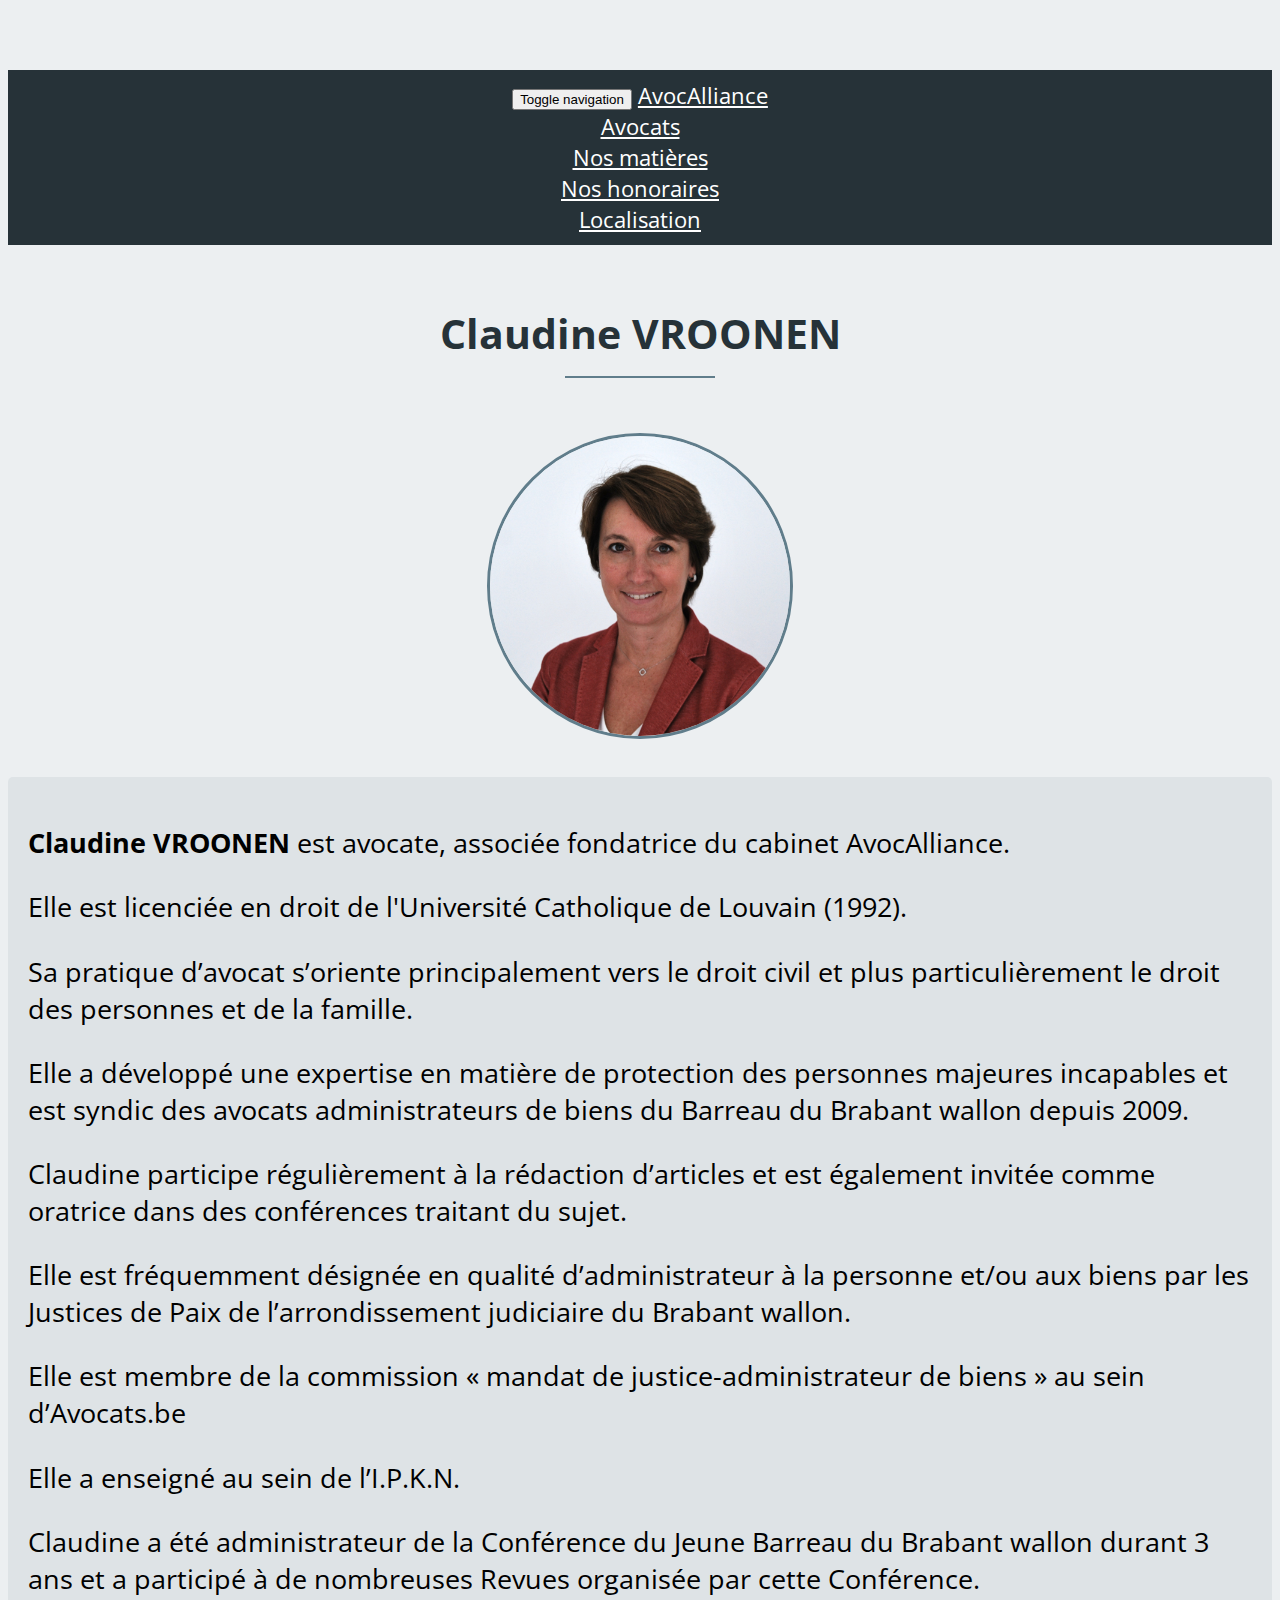
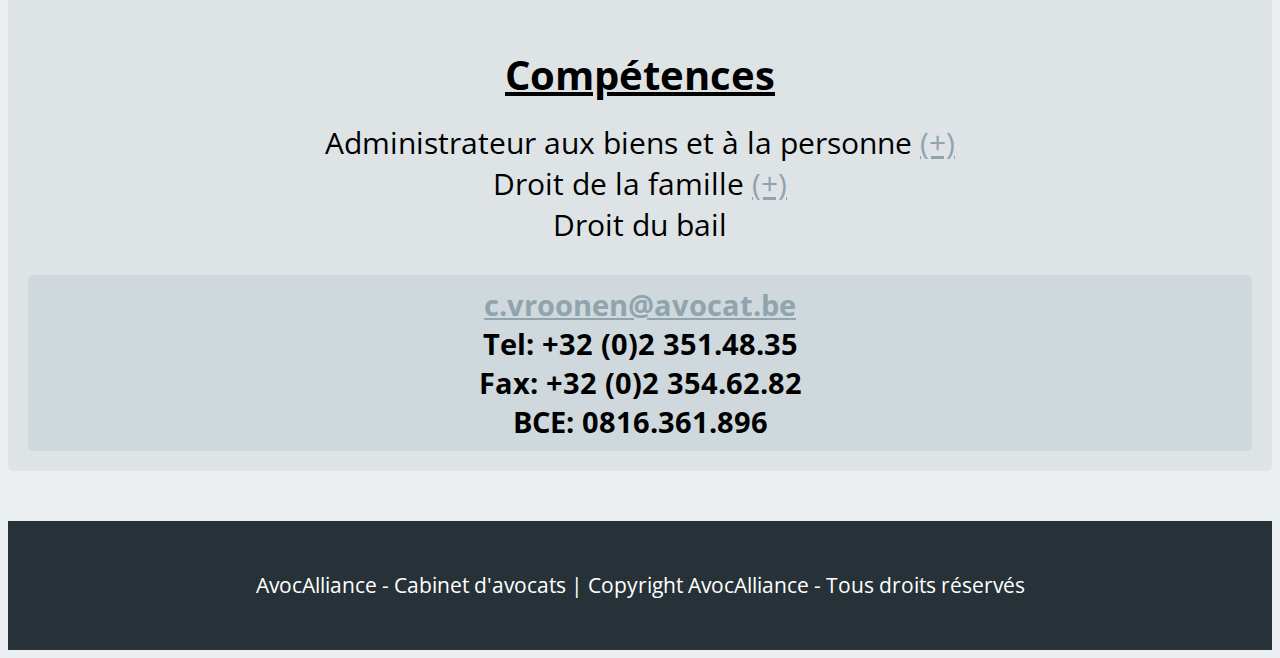
<file: c_vroonen.html>
<!DOCTYPE html>
<html lang="fr">

<head>
    <meta charset="utf-8">
    <meta name=viewport content="width=device-width, initial-scale=1">
    <meta name="description" content="AvocAlliance - Me VROONEN C.">
    <title>AvocAlliance - VROONEN C.</title>
    <meta name="google-site-verification" content="aA-vT7oNblFQkKOvg4kIk0aKFjsYapa2V5UuysNwySY" />
    <link rel="shortcut icon" href="images/icon.ico">
    <!-- Fonts -->
    <link href="https://fonts.googleapis.com/css?family=Montserrat%7COpen+Sans" rel="stylesheet">
    <!-- CSS libs -->
    <link rel="stylesheet" href="https://maxcdn.bootstrapcdn.com/bootstrap/3.3.6/css/bootstrap.min.css"
        integrity="sha384-1q8mTJOASx8j1Au+a5WDVnPi2lkFfwwEAa8hDDdjZlpLegxhjVME1fgjWPGmkzs7" crossorigin="anonymous">
    <!-- Custom CSS -->
    <link rel="stylesheet" href="css/style.css" />
</head>

<body>
    <header>
        <nav class="navbar navbar-default navbar-fixed-top" id="navbar">
            <div class="container">
                <!-- Brand and toggle get grouped for better mobile display -->
                <div class="navbar-header">
                    <button type="button" class="navbar-toggle collapsed" data-toggle="collapse"
                        data-target="#topNavbar" aria-expanded="false">
                        <span class="sr-only">Toggle navigation</span>
                        <span class="icon-bar"></span>
                        <span class="icon-bar"></span>
                        <span class="icon-bar"></span>
                    </button>
                    <a class="navbar-brand" href="index.html">AvocAlliance</a>
                </div>

                <!-- Collect the nav links, forms, and other content for toggling -->
                <div id="topNavbar" class="collapse navbar-collapse">
                    <ul class="nav navbar-nav navbar-right">
                        <li>
                            <a href="index.html#lawyers-nav">Avocats</a>
                        </li>
                        <li>
                            <a href="subjects.html">Nos matières</a>
                        </li>
                        <li>
                            <a href="fees.html">Nos honoraires</a>
                        </li>
                        <li>
                            <a href="index.html#location-nav">Localisation</a>
                        </li>
                    </ul>
                </div>
                <!-- /.navbar-collapse -->
            </div>
            <!-- /.container -->
        </nav>
    </header>

    <section>

        <article class="container">

            <div class="row">
                <div class="col-xs-12 col-sm-10 col-sm-offset-1 col-lg-8 col-lg-offset-2">

                    <div class="title-underlined">
                        <h2>Claudine VROONEN</h2>
                        <div class="hdelimiter"></div>
                    </div>

                    <div class="more">
                        <img id="more-picture" src="images/hd/c_vroonen.jpg" alt="portrait de Me C. VROONEN">

                        <div id="more-details">

                            <p>
                                <strong>Claudine VROONEN</strong> est avocate, associée fondatrice du cabinet
                                AvocAlliance.
                            </p>
                            <p>
                                Elle est licenciée en droit de l'Université Catholique de Louvain (1992).
                            </p>
                            <p>
                                Sa pratique d’avocat s’oriente principalement vers le droit civil et plus
                                particulièrement le droit des personnes et de la
                                famille.
                            </p>
                            <p>
                                Elle a développé une expertise en matière de protection des personnes majeures
                                incapables et est syndic des avocats administrateurs
                                de biens du Barreau du Brabant wallon depuis 2009.
                            </p>
                            <p>
                                Claudine participe régulièrement à la rédaction d’articles et est également invitée
                                comme oratrice dans des conférences traitant
                                du sujet.
                            </p>
                            <p>
                                Elle est fréquemment désignée en qualité d’administrateur à la personne et/ou aux biens
                                par les Justices de Paix de l’arrondissement
                                judiciaire du Brabant wallon.
                            </p>
                            <p>
                                Elle est membre de la commission « mandat de justice-administrateur de biens » au sein
                                d’Avocats.be
                            </p>
                            <p>
                                Elle a enseigné au sein de l’I.P.K.N.
                            </p>
                            <p>
                                Claudine a été administrateur de la Conférence du Jeune Barreau du Brabant wallon
                                durant 3 ans et a participé à de nombreuses
                                Revues organisée par cette Conférence.
                            </p>

                            <div id="more-skills">
                                <h3>Compétences</h3>
                                <ul>
                                    <li>Administrateur aux biens et à la personne
                                        <a href="subjects.html#administration-nav">(+)</a>
                                    </li>
                                    <li>Droit de la famille
                                        <a href="subjects.html#famille-nav">(+)</a>
                                    </li>
                                    <li>Droit du bail</li>
                                </ul>
                            </div>

                            <ul id="more-contact">
                                <li>
                                    <a href="mailto:c.vroonen@avocat.be">c.vroonen@avocat.be</a>
                                </li>
                                <li>Tel: +32 (0)2 351.48.35</li>
                                <li>Fax: +32 (0)2 354.62.82</li>
                                <li>BCE: 0816.361.896</li>
                            </ul>
                        </div>
                    </div>
                </div>
            </div>
            </div>
        </article>

    </section>

    <footer>
        <p>AvocAlliance - Cabinet d'avocats | Copyright AvocAlliance - Tous droits réservés</p>
    </footer>

    <!-- Scripts loaded at the end of the page to avoid long loading time
    ====================================================================== -->

    <!-- jquery -->
    <script src="js/libs/jquery-2.2.4.min.js"></script>

    <!-- Bootstrap -->
    <script src="https://maxcdn.bootstrapcdn.com/bootstrap/3.3.6/js/bootstrap.min.js"
        integrity="sha384-0mSbJDEHialfmuBBQP6A4Qrprq5OVfW37PRR3j5ELqxss1yVqOtnepnHVP9aJ7xS" crossorigin="anonymous">
    </script>
</body>

</html>
</file>
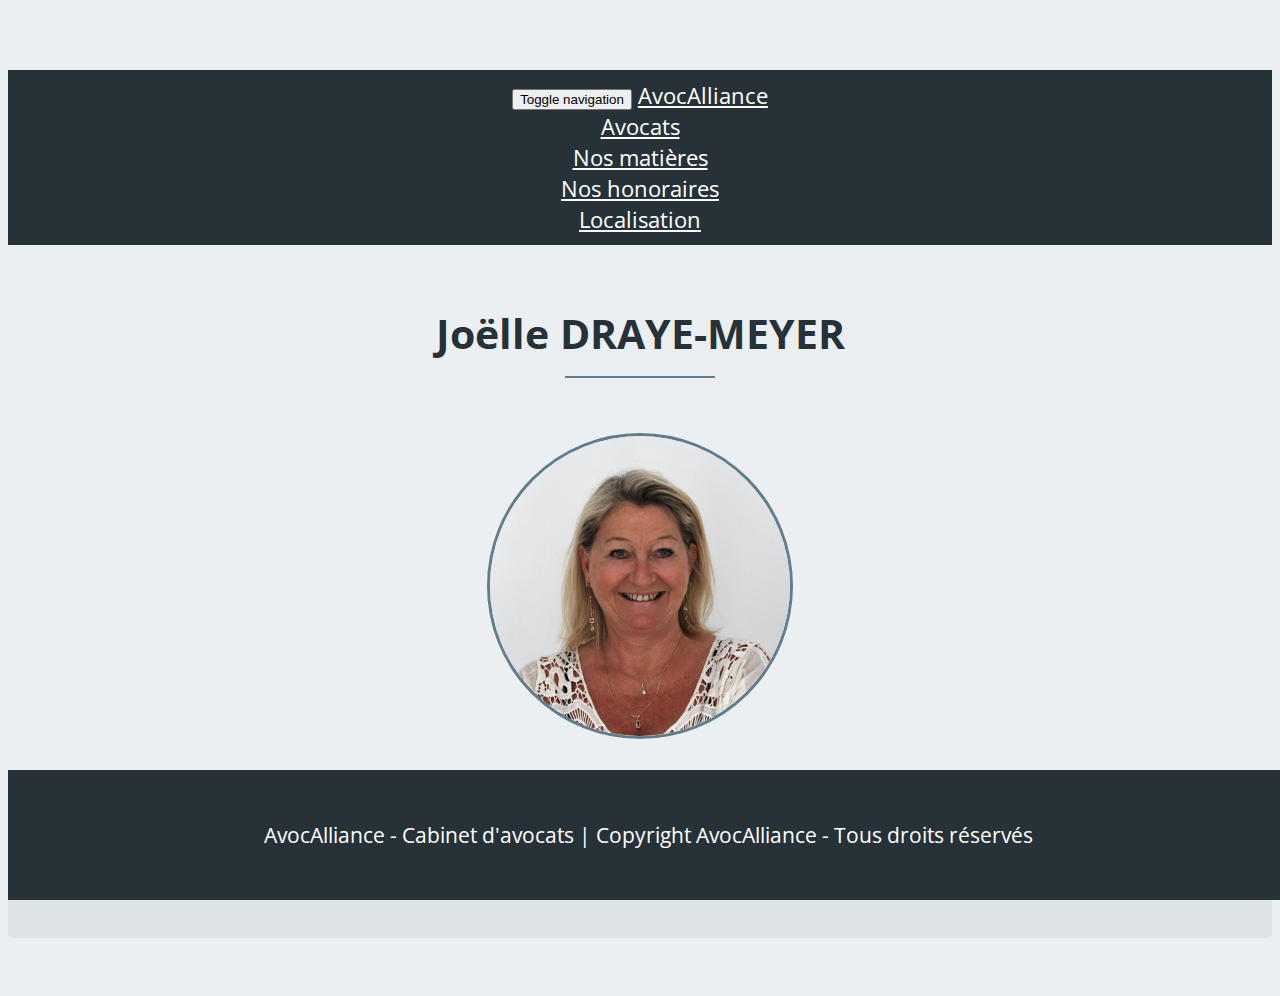
<file: f_draye.html>
<!DOCTYPE html>
<html lang="fr">

<head>
    <meta charset="utf-8">
    <meta name=viewport content="width=device-width, initial-scale=1">
    <meta name="description" content="AvocAlliance - Mme DRAYE F.">
    <title>AvocAlliance - DRAYE F.</title>
    <meta name="google-site-verification" content="aA-vT7oNblFQkKOvg4kIk0aKFjsYapa2V5UuysNwySY" />
    <link rel="shortcut icon" href="images/icon.ico">
    <!-- Fonts -->
    <link href="https://fonts.googleapis.com/css?family=Montserrat%7COpen+Sans" rel="stylesheet">
    <!-- CSS libs -->
    <link rel="stylesheet" href="https://maxcdn.bootstrapcdn.com/bootstrap/3.3.6/css/bootstrap.min.css"
        integrity="sha384-1q8mTJOASx8j1Au+a5WDVnPi2lkFfwwEAa8hDDdjZlpLegxhjVME1fgjWPGmkzs7" crossorigin="anonymous">
    <!-- Custom CSS -->
    <link rel="stylesheet" href="css/style.css" />
</head>

<body>
    <header>
        <nav class="navbar navbar-default navbar-fixed-top" id="navbar">
            <div class="container">
                <!-- Brand and toggle get grouped for better mobile display -->
                <div class="navbar-header">
                    <button type="button" class="navbar-toggle collapsed" data-toggle="collapse"
                        data-target="#topNavbar" aria-expanded="false">
                        <span class="sr-only">Toggle navigation</span>
                        <span class="icon-bar"></span>
                        <span class="icon-bar"></span>
                        <span class="icon-bar"></span>
                    </button>
                    <a class="navbar-brand" href="index.html">AvocAlliance</a>
                </div>

                <!-- Collect the nav links, forms, and other content for toggling -->
                <div id="topNavbar" class="collapse navbar-collapse">
                    <ul class="nav navbar-nav navbar-right">
                        <li>
                            <a href="index.html#lawyers-nav">Avocats</a>
                        </li>
                        <li>
                            <a href="subjects.html">Nos matières</a>
                        </li>
                        <li>
                            <a href="fees.html">Nos honoraires</a>
                        </li>
                        <li>
                            <a href="index.html#location-nav">Localisation</a>
                        </li>
                    </ul>
                </div>
                <!-- /.navbar-collapse -->
            </div>
            <!-- /.container -->
        </nav>
    </header>

    <section>

        <article class="container">

            <div class="row">
                <div class="col-xs-12 col-sm-10 col-sm-offset-1 col-lg-8 col-lg-offset-2">

                    <div class="title-underlined">
                        <h2>Joëlle DRAYE-MEYER</h2>
                        <div class="hdelimiter"></div>
                    </div>

                    <div class="more">
                        <img id="more-picture" src="images/hd/f_draye.jpg" alt="portrait de Mme J. DRAYE-MEYER">

                        <div id="more-details">
                            <p>
                                <strong>Joëlle DRAYE-MEYER</strong> est assistante administrative au sein de notre
                                association depuis
                                sa création.
                            </p>
                        </div>
                    </div>
                </div>
            </div>
        </article>

    </section>

    <footer class="footer-fixed">
        <p>AvocAlliance - Cabinet d'avocats | Copyright AvocAlliance - Tous droits réservés</p>
    </footer>

    <!-- Scripts loaded at the end of the page to avoid long loading time
    ====================================================================== -->

    <!-- jquery -->
    <script src="js/libs/jquery-2.2.4.min.js"></script>

    <!-- Bootstrap -->
    <script src="https://maxcdn.bootstrapcdn.com/bootstrap/3.3.6/js/bootstrap.min.js"
        integrity="sha384-0mSbJDEHialfmuBBQP6A4Qrprq5OVfW37PRR3j5ELqxss1yVqOtnepnHVP9aJ7xS" crossorigin="anonymous">
    </script>
</body>

</html>
</file>
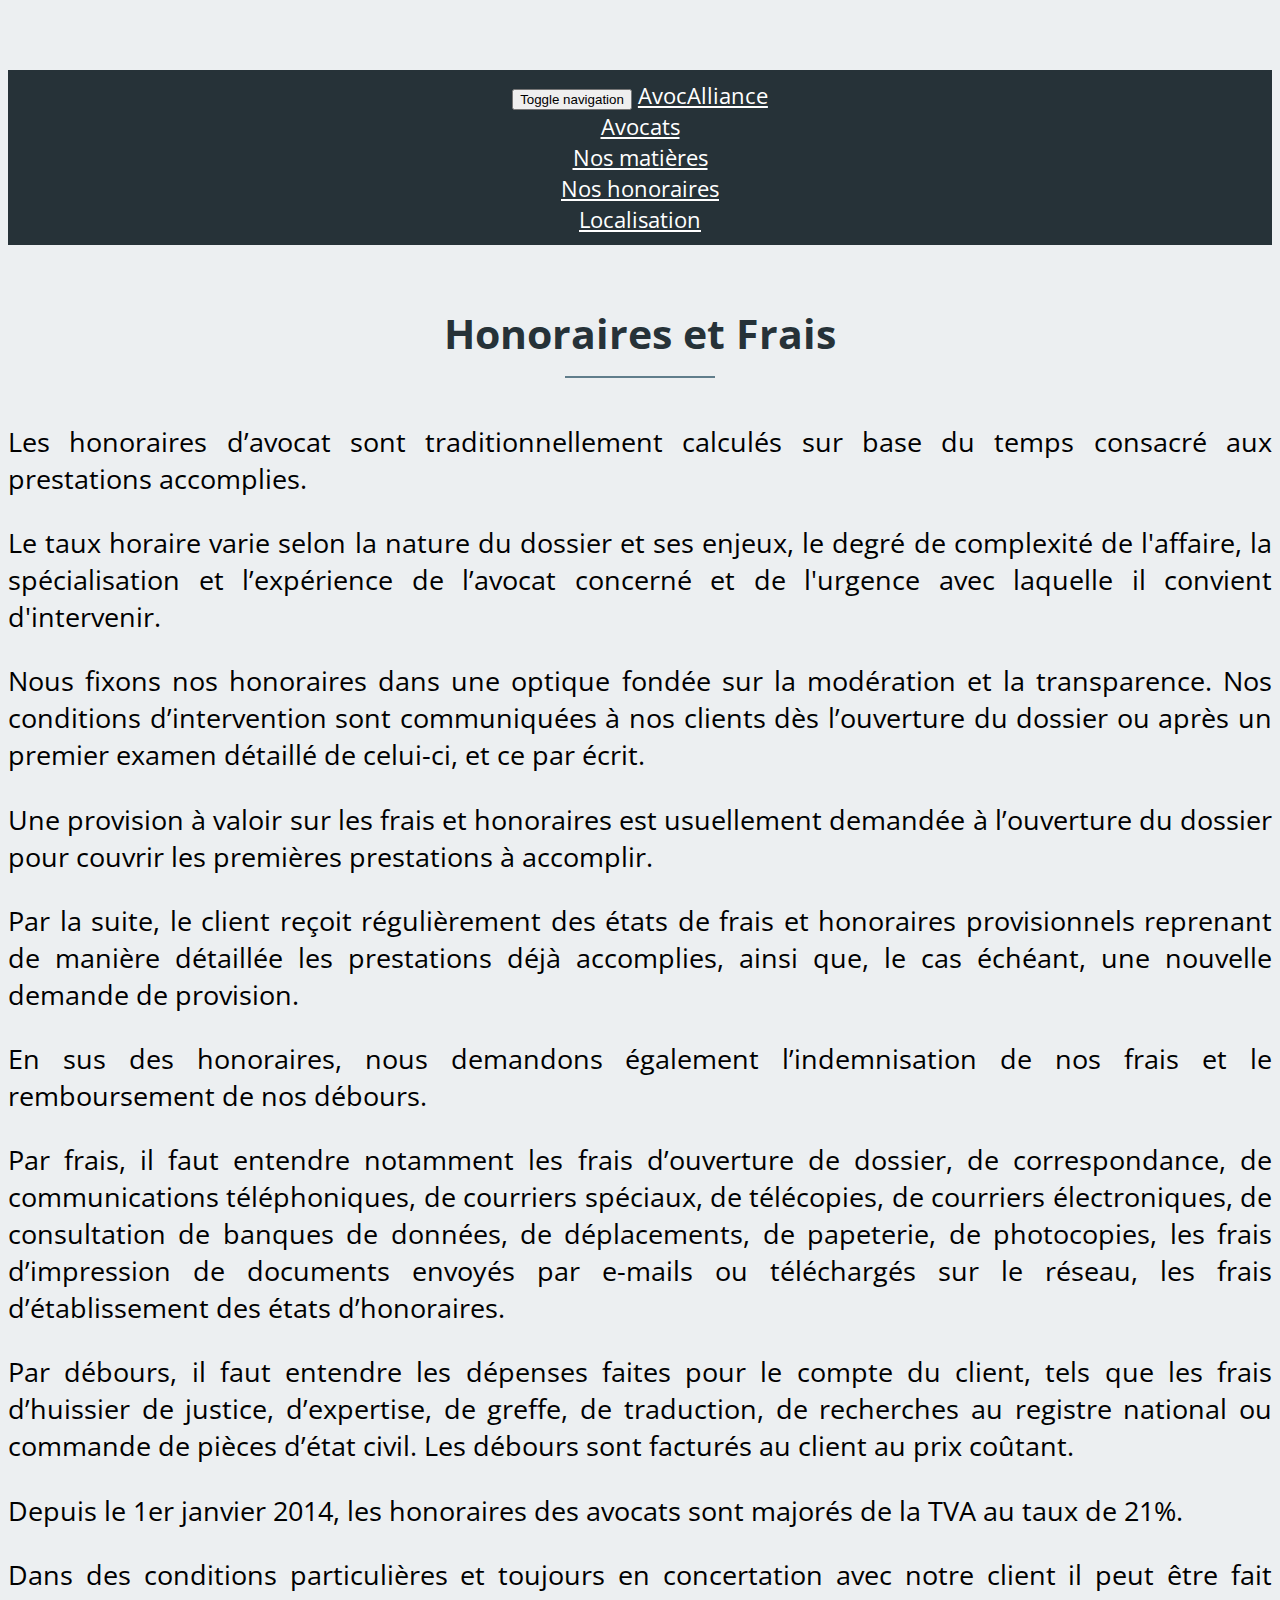
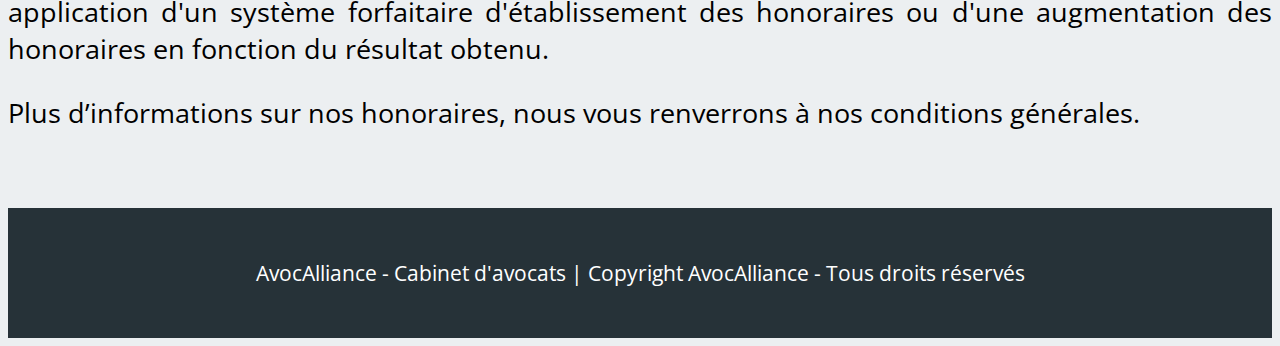
<file: fees.html>
<!DOCTYPE html>
<html lang="fr">

<head>
    <meta charset="utf-8">
    <meta name=viewport content="width=device-width, initial-scale=1">
    <meta name="description" content="Nos honoraires et frais">
    <title>AvocAlliance - Honoraires et Frais</title>
    <meta name="google-site-verification" content="aA-vT7oNblFQkKOvg4kIk0aKFjsYapa2V5UuysNwySY" />
    <link rel="shortcut icon" href="images/icon.ico">
    <!-- Fonts -->
    <link href="https://fonts.googleapis.com/css?family=Montserrat%7COpen+Sans" rel="stylesheet">
    <!-- CSS libs -->
    <link rel="stylesheet" href="https://maxcdn.bootstrapcdn.com/bootstrap/3.3.6/css/bootstrap.min.css"
        integrity="sha384-1q8mTJOASx8j1Au+a5WDVnPi2lkFfwwEAa8hDDdjZlpLegxhjVME1fgjWPGmkzs7" crossorigin="anonymous">
    <!-- Custom CSS -->
    <link rel="stylesheet" href="css/style.css" />
</head>

<body>
    <header>
        <nav class="navbar navbar-default navbar-fixed-top" id="navbar">
            <div class="container">
                <!-- Brand and toggle get grouped for better mobile display -->
                <div class="navbar-header">
                    <button type="button" class="navbar-toggle collapsed" data-toggle="collapse"
                        data-target="#topNavbar" aria-expanded="false">
                        <span class="sr-only">Toggle navigation</span>
                        <span class="icon-bar"></span>
                        <span class="icon-bar"></span>
                        <span class="icon-bar"></span>
                    </button>
                    <a class="navbar-brand" href="index.html">AvocAlliance</a>
                </div>

                <!-- Collect the nav links, forms, and other content for toggling -->
                <div id="topNavbar" class="collapse navbar-collapse">
                    <ul class="nav navbar-nav navbar-right">
                        <li>
                            <a href="index.html#lawyers-nav">Avocats</a>
                        </li>
                        <li>
                            <a href="subjects.html">Nos matières</a>
                        </li>
                        <li>
                            <a href="fees.html">Nos honoraires</a>
                        </li>
                        <li>
                            <a href="index.html#location-nav">Localisation</a>
                        </li>
                    </ul>
                </div>
                <!-- /.navbar-collapse -->
            </div>
            <!-- /.container -->
        </nav>
    </header>

    <div class="container">
        <div class="col-sm-12 col-md-10 col-md-offset-1 col-lg-8 col-lg-offset-2">

            <article id="fees">
                <div class="title-underlined">
                    <h2>Honoraires et Frais</h2>
                    <div class="hdelimiter"></div>
                </div>

                <p>
                    Les honoraires d’avocat sont traditionnellement calculés sur base du temps consacré aux prestations
                    accomplies.
                </p>
                <p>
                    Le taux horaire varie selon la nature du dossier et ses enjeux, le degré de complexité de
                    l'affaire, la spécialisation et
                    l’expérience de l’avocat concerné et de l'urgence avec laquelle il convient d'intervenir.
                </p>
                <p>
                    Nous fixons nos honoraires dans une optique fondée sur la modération et la transparence. Nos
                    conditions d’intervention sont
                    communiquées à nos clients dès l’ouverture du dossier ou après un premier examen détaillé de
                    celui-ci,
                    et ce par écrit.
                </p>
                <p>Une provision à valoir sur les frais et honoraires est usuellement demandée à l’ouverture du dossier
                    pour
                    couvrir les premières prestations à accomplir.
                </p>
                <p>
                    Par la suite, le client reçoit régulièrement des états de frais et honoraires provisionnels
                    reprenant de manière détaillée
                    les prestations déjà accomplies, ainsi que, le cas échéant, une nouvelle demande de provision.
                </p>
                <p>
                    En sus des honoraires, nous demandons également l’indemnisation de nos frais et le remboursement de
                    nos débours.
                </p>
                <p>
                    Par frais, il faut entendre notamment les frais d’ouverture de dossier, de correspondance, de
                    communications téléphoniques,
                    de courriers spéciaux, de télécopies, de courriers électroniques, de consultation de banques de
                    données,
                    de déplacements, de papeterie, de photocopies, les frais d’impression de documents envoyés par
                    e-mails
                    ou téléchargés sur le réseau, les frais d’établissement des états d’honoraires.
                </p>
                <p>
                    Par débours, il faut entendre les dépenses faites pour le compte du client, tels que les frais
                    d’huissier de justice, d’expertise,
                    de greffe, de traduction, de recherches au registre national ou commande de pièces d’état civil.
                    Les
                    débours sont facturés au client au prix coûtant.
                </p>
                <p>
                    Depuis le 1er janvier 2014, les honoraires des avocats sont majorés de la TVA au taux de 21%.
                </p>
                <p>
                    Dans des conditions particulières et toujours en concertation avec notre client il peut être fait
                    application d'un système
                    forfaitaire d'établissement des honoraires ou d'une augmentation des honoraires en fonction du
                    résultat
                    obtenu.
                </p>
                <p>
                    Plus d’informations sur nos honoraires, nous vous renverrons à nos conditions générales.
                </p>
            </article>

        </div>
    </div>

    <footer>
        <p>AvocAlliance - Cabinet d'avocats | Copyright AvocAlliance - Tous droits réservés</p>
    </footer>

    <!-- Scripts loaded at the end of the page to avoid long loading time
    ====================================================================== -->

    <!-- jquery -->
    <script src="js/libs/jquery-2.2.4.min.js"></script>

    <!-- Bootstrap -->
    <script src="https://maxcdn.bootstrapcdn.com/bootstrap/3.3.6/js/bootstrap.min.js"
        integrity="sha384-0mSbJDEHialfmuBBQP6A4Qrprq5OVfW37PRR3j5ELqxss1yVqOtnepnHVP9aJ7xS" crossorigin="anonymous">
    </script>
</body>

</html>
</file>
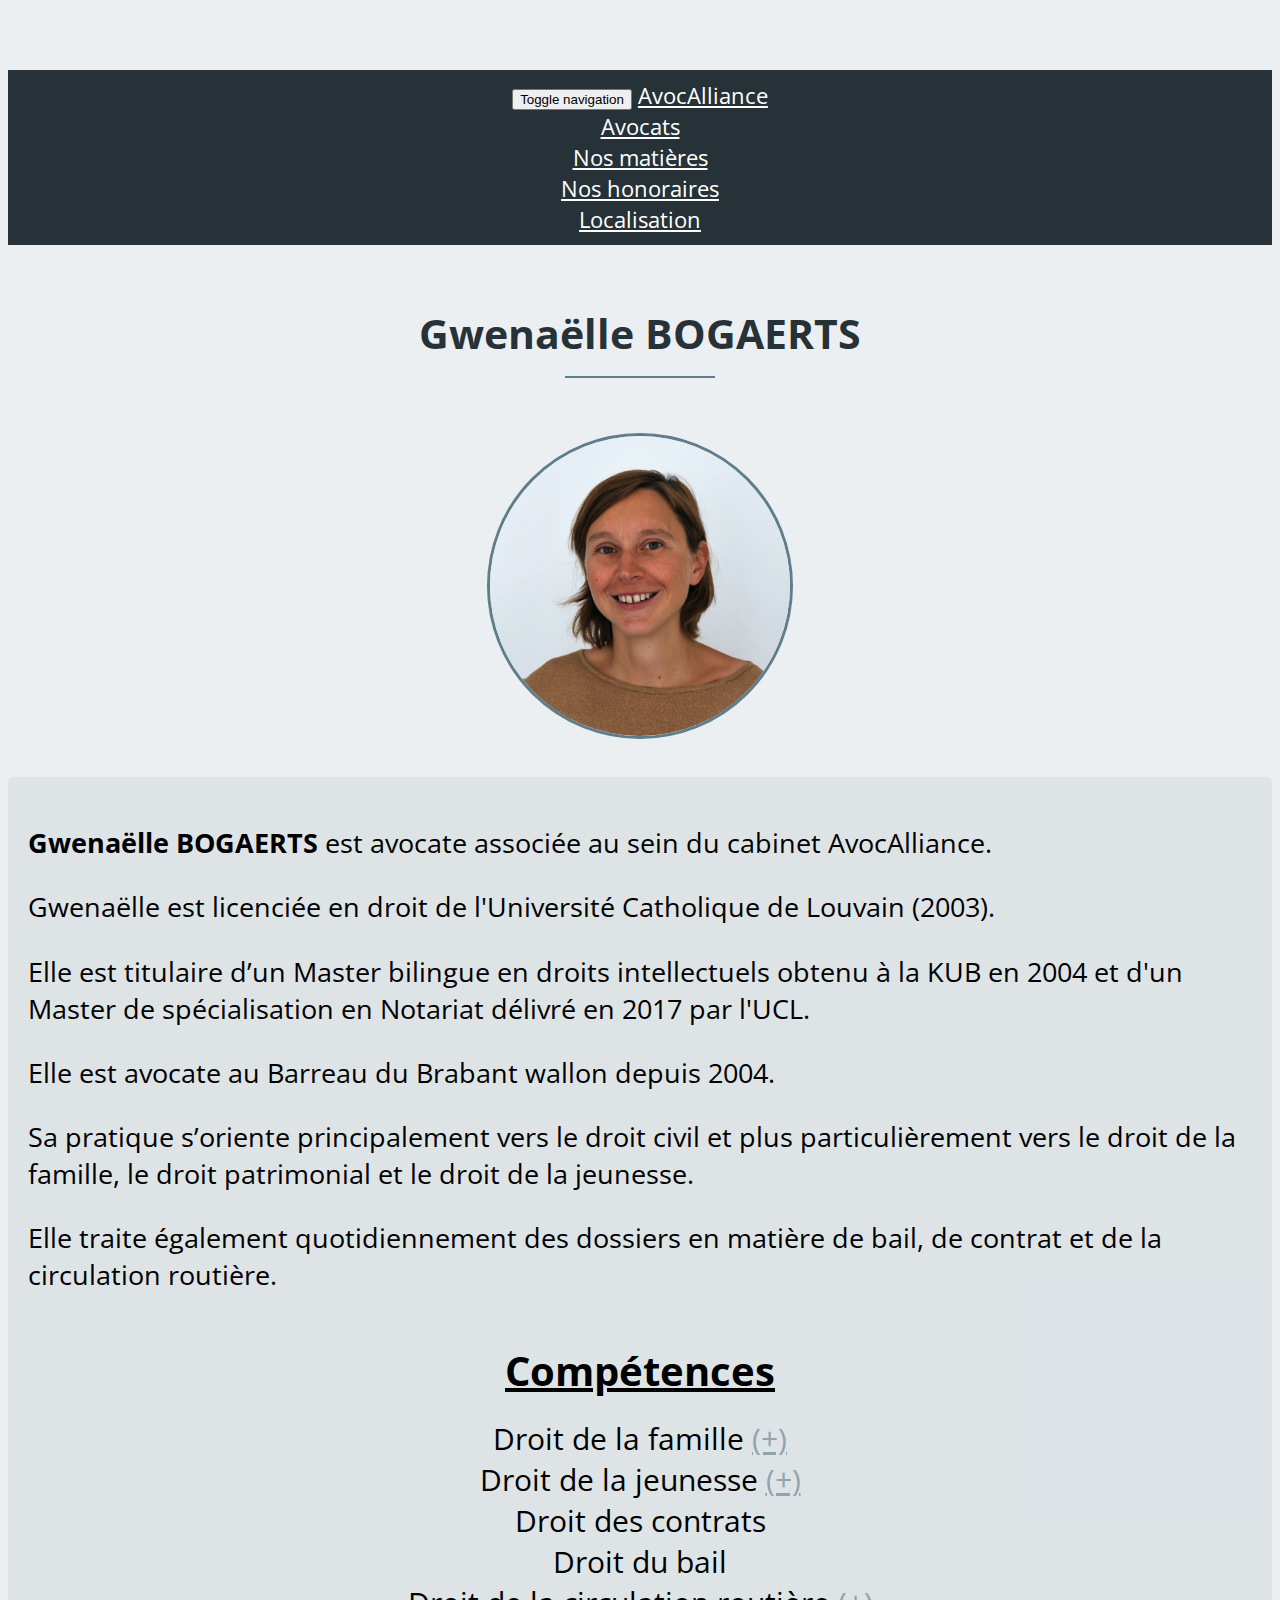
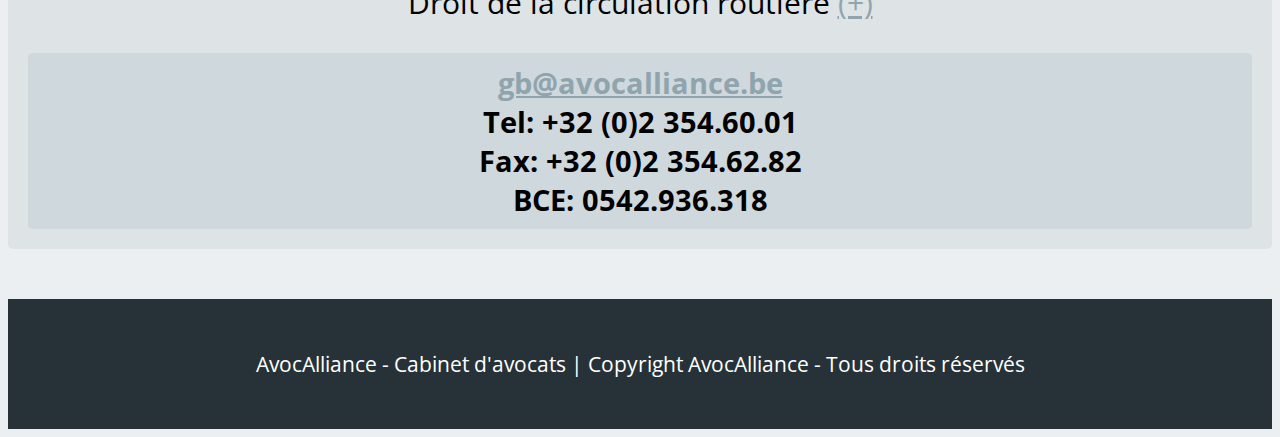
<file: g_bogaerts.html>
<!DOCTYPE html>
<html lang="fr">

<head>
    <meta charset="utf-8">
    <meta name=viewport content="width=device-width, initial-scale=1">
    <meta name="description" content="AvocAlliance - Me BOGEARTS G.">
    <title>AvocAlliance - BOGAERTS G.</title>
    <meta name="google-site-verification" content="aA-vT7oNblFQkKOvg4kIk0aKFjsYapa2V5UuysNwySY" />
    <link rel="shortcut icon" href="images/icon.ico">
    <!-- Fonts -->
    <link href="https://fonts.googleapis.com/css?family=Montserrat%7COpen+Sans" rel="stylesheet">
    <!-- CSS libs -->
    <link rel="stylesheet" href="https://maxcdn.bootstrapcdn.com/bootstrap/3.3.6/css/bootstrap.min.css"
        integrity="sha384-1q8mTJOASx8j1Au+a5WDVnPi2lkFfwwEAa8hDDdjZlpLegxhjVME1fgjWPGmkzs7" crossorigin="anonymous">
    <!-- Custom CSS -->
    <link rel="stylesheet" href="css/style.css" />
</head>

<body>
    <header>
        <nav class="navbar navbar-default navbar-fixed-top" id="navbar">
            <div class="container">
                <!-- Brand and toggle get grouped for better mobile display -->
                <div class="navbar-header">
                    <button type="button" class="navbar-toggle collapsed" data-toggle="collapse"
                        data-target="#topNavbar" aria-expanded="false">
                        <span class="sr-only">Toggle navigation</span>
                        <span class="icon-bar"></span>
                        <span class="icon-bar"></span>
                        <span class="icon-bar"></span>
                    </button>
                    <a class="navbar-brand" href="index.html">AvocAlliance</a>
                </div>

                <!-- Collect the nav links, forms, and other content for toggling -->
                <div id="topNavbar" class="collapse navbar-collapse">
                    <ul class="nav navbar-nav navbar-right">
                        <li>
                            <a href="index.html#lawyers-nav">Avocats</a>
                        </li>
                        <li>
                            <a href="subjects.html">Nos matières</a>
                        </li>
                        <li>
                            <a href="fees.html">Nos honoraires</a>
                        </li>
                        <li>
                            <a href="index.html#location-nav">Localisation</a>
                        </li>
                    </ul>
                </div>
                <!-- /.navbar-collapse -->
            </div>
            <!-- /.container -->
        </nav>
    </header>

    <section>

        <article class="container">

            <div class="row">
                <div class="col-xs-12 col-sm-10 col-sm-offset-1 col-lg-8 col-lg-offset-2">

                    <div class="title-underlined">
                        <h2>Gwenaëlle BOGAERTS</h2>
                        <div class="hdelimiter"></div>
                    </div>

                    <div class="more">
                        <img id="more-picture" src="images/hd/g_bogaerts.jpg" alt="portrait de Me G. BOGAERTS">

                        <div id="more-details">

                            <p>
                                <strong>Gwenaëlle BOGAERTS</strong> est avocate associée au sein du cabinet
                                AvocAlliance.
                            </p>
                            <p>
                                Gwenaëlle est licenciée en droit de l'Université Catholique de Louvain (2003).
                            </p>
                            <p>
                                Elle est titulaire d’un Master bilingue en droits intellectuels obtenu à la KUB en 2004
                                et d'un Master de spécialisation
                                en Notariat délivré en 2017 par l'UCL.
                            </p>
                            <p>
                                Elle est avocate au Barreau du Brabant wallon depuis 2004.
                            </p>
                            <p>
                                Sa pratique s’oriente principalement vers le droit civil et plus particulièrement vers
                                le droit de la famille, le droit patrimonial
                                et le droit de la jeunesse.
                            </p>
                            <p>
                                Elle traite également quotidiennement des dossiers en matière de bail, de contrat et de
                                la circulation routière.
                            </p>

                            <div id="more-skills">
                                <h3>Compétences</h3>
                                <ul>
                                    <li>Droit de la famille
                                        <a href="subjects.html#famille-nav">(+)</a>
                                    </li>
                                    <li>Droit de la jeunesse
                                        <a href="subjects.html#jeunesse-nav">(+)</a>
                                    </li>
                                    <li>Droit des contrats</li>
                                    <li>Droit du bail</li>
                                    <li>Droit de la circulation routière
                                        <a href="subjects.html#circulation-nav">(+)</a>
                                    </li>
                                </ul>
                            </div>
                            <ul id="more-contact">
                                <li>
                                    <a href="mailto:gb@avocalliance.be"> gb@avocalliance.be</a>
                                </li>
                                <li>Tel: +32 (0)2 354.60.01</li>
                                <li>Fax: +32 (0)2 354.62.82</li>
                                <li>BCE: 0542.936.318</li>
                            </ul>
                        </div>
                    </div>
                </div>
            </div>
        </article>

    </section>

    <footer>
        <p>AvocAlliance - Cabinet d'avocats | Copyright AvocAlliance - Tous droits réservés</p>
    </footer>

    <!-- Scripts loaded at the end of the page to avoid long loading time
    ====================================================================== -->

    <!-- jquery -->
    <script src="js/libs/jquery-2.2.4.min.js"></script>

    <!-- Bootstrap -->
    <script src="https://maxcdn.bootstrapcdn.com/bootstrap/3.3.6/js/bootstrap.min.js"
        integrity="sha384-0mSbJDEHialfmuBBQP6A4Qrprq5OVfW37PRR3j5ELqxss1yVqOtnepnHVP9aJ7xS" crossorigin="anonymous">
    </script>
</body>

</html>
</file>
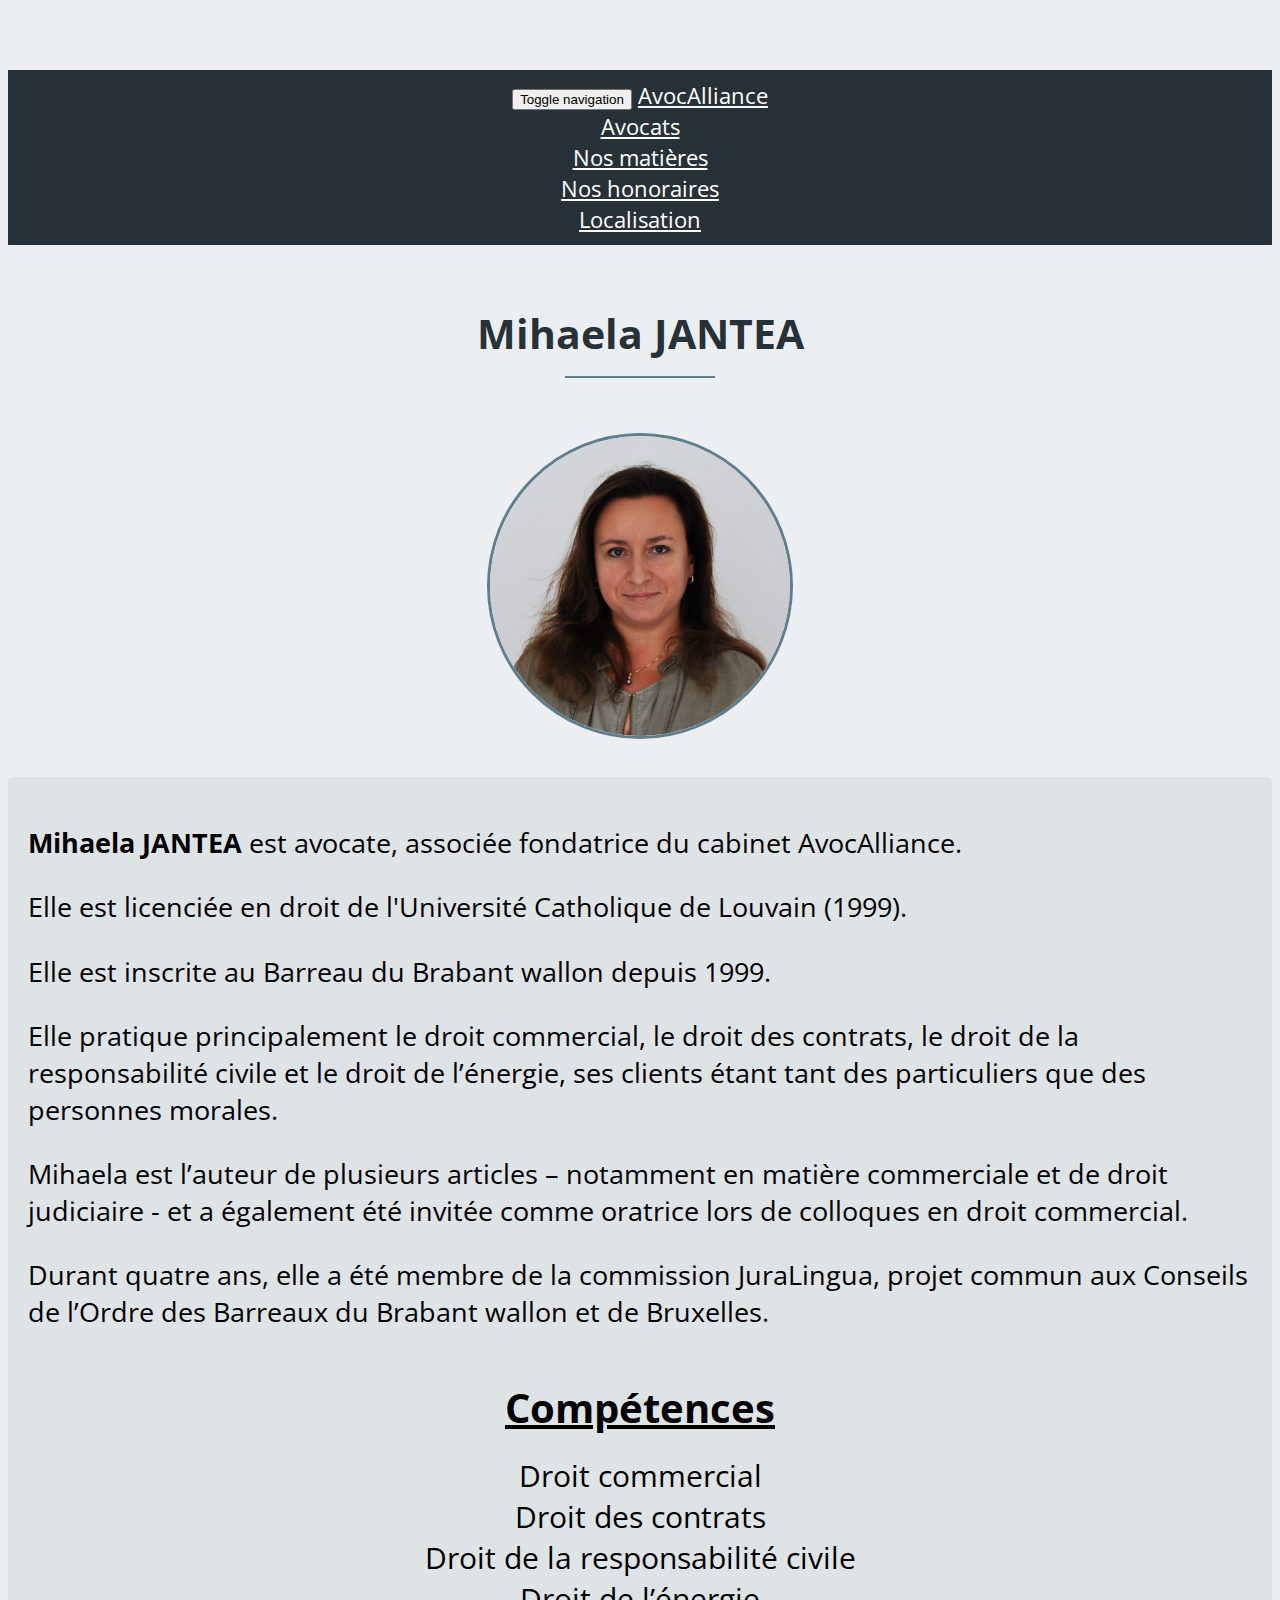
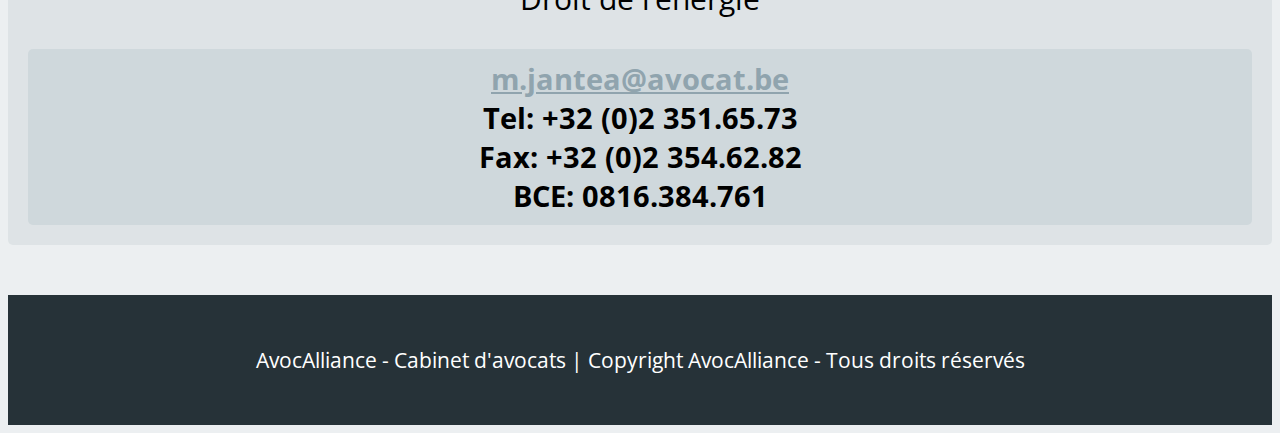
<file: m_jantea.html>
<!DOCTYPE html>
<html lang="fr">

<head>
    <meta charset="utf-8">
    <meta name=viewport content="width=device-width, initial-scale=1">
    <meta name="description" content="AvocAlliance - Me JANTEA M.">
    <title>AvocAlliance - JANTEA M.</title>
    <meta name="google-site-verification" content="aA-vT7oNblFQkKOvg4kIk0aKFjsYapa2V5UuysNwySY" />
    <link rel="shortcut icon" href="images/icon.ico">
    <!-- Fonts -->
    <link href="https://fonts.googleapis.com/css?family=Montserrat%7COpen+Sans" rel="stylesheet">
    <!-- CSS libs -->
    <link rel="stylesheet" href="https://maxcdn.bootstrapcdn.com/bootstrap/3.3.6/css/bootstrap.min.css"
        integrity="sha384-1q8mTJOASx8j1Au+a5WDVnPi2lkFfwwEAa8hDDdjZlpLegxhjVME1fgjWPGmkzs7" crossorigin="anonymous">
    <!-- Custom CSS -->
    <link rel="stylesheet" href="css/style.css" />
</head>

<body>
    <header>
        <nav class="navbar navbar-default navbar-fixed-top" id="navbar">
            <div class="container">
                <!-- Brand and toggle get grouped for better mobile display -->
                <div class="navbar-header">
                    <button type="button" class="navbar-toggle collapsed" data-toggle="collapse"
                        data-target="#topNavbar" aria-expanded="false">
                        <span class="sr-only">Toggle navigation</span>
                        <span class="icon-bar"></span>
                        <span class="icon-bar"></span>
                        <span class="icon-bar"></span>
                    </button>
                    <a class="navbar-brand" href="index.html">AvocAlliance</a>
                </div>

                <!-- Collect the nav links, forms, and other content for toggling -->
                <div id="topNavbar" class="collapse navbar-collapse">
                    <ul class="nav navbar-nav navbar-right">
                        <li>
                            <a href="index.html#lawyers-nav">Avocats</a>
                        </li>
                        <li>
                            <a href="subjects.html">Nos matières</a>
                        </li>
                        <li>
                            <a href="fees.html">Nos honoraires</a>
                        </li>
                        <li>
                            <a href="index.html#location-nav">Localisation</a>
                        </li>
                    </ul>
                </div>
                <!-- /.navbar-collapse -->
            </div>
            <!-- /.container -->
        </nav>
    </header>

    <section>

        <article class="container">

            <div class="row">
                <div class="col-xs-12 col-sm-10 col-sm-offset-1 col-lg-8 col-lg-offset-2">

                    <div class="title-underlined">
                        <h2>Mihaela JANTEA</h2>
                        <div class="hdelimiter"></div>
                    </div>

                    <div class="more">
                        <img id="more-picture" src="images/hd/m_jantea.jpg" alt="portrait de Me M. JANTEA">

                        <div id="more-details">

                            <p>
                                <strong>Mihaela JANTEA</strong> est avocate, associée fondatrice du cabinet
                                AvocAlliance.
                            </p>
                            <p>
                                Elle est licenciée en droit de l'Université Catholique de Louvain (1999).
                            </p>
                            <p>
                                Elle est inscrite au Barreau du Brabant wallon depuis 1999.
                            </p>
                            <p>
                                Elle pratique principalement le droit commercial, le droit des contrats, le droit de la
                                responsabilité civile et le droit
                                de l’énergie, ses clients étant tant des particuliers que des personnes morales.
                            </p>
                            <p>
                                Mihaela est l’auteur de plusieurs articles – notamment en matière commerciale et de
                                droit judiciaire - et a également été
                                invitée comme oratrice lors de colloques en droit commercial.
                            </p>
                            <p>
                                Durant quatre ans, elle a été membre de la commission JuraLingua, projet commun aux
                                Conseils de l’Ordre des Barreaux du Brabant
                                wallon et de Bruxelles.
                            </p>

                            <div id="more-skills">
                                <h3>Compétences</h3>
                                <ul>
                                    <li>Droit commercial</li>
                                    <li>Droit des contrats</li>
                                    <li>Droit de la responsabilité civile</li>
                                    <li>Droit de l’énergie</li>
                                </ul>
                            </div>
                            <ul id="more-contact">
                                <li>
                                    <a href="mailto:m.jantea@avocat.be"> m.jantea@avocat.be</a>
                                </li>
                                <li>Tel: +32 (0)2 351.65.73</li>
                                <li>Fax: +32 (0)2 354.62.82</li>
                                <li>BCE: 0816.384.761</li>
                            </ul>
                        </div>
                    </div>
                </div>
            </div>
        </article>

    </section>

    <footer>
        <p>AvocAlliance - Cabinet d'avocats | Copyright AvocAlliance - Tous droits réservés</p>
    </footer>

    <!-- Scripts loaded at the end of the page to avoid long loading time
    ====================================================================== -->

    <!-- jquery -->
    <script src="js/libs/jquery-2.2.4.min.js"></script>

    <!-- Bootstrap -->
    <script src="https://maxcdn.bootstrapcdn.com/bootstrap/3.3.6/js/bootstrap.min.js"
        integrity="sha384-0mSbJDEHialfmuBBQP6A4Qrprq5OVfW37PRR3j5ELqxss1yVqOtnepnHVP9aJ7xS" crossorigin="anonymous">
    </script>
</body>

</html>
</file>
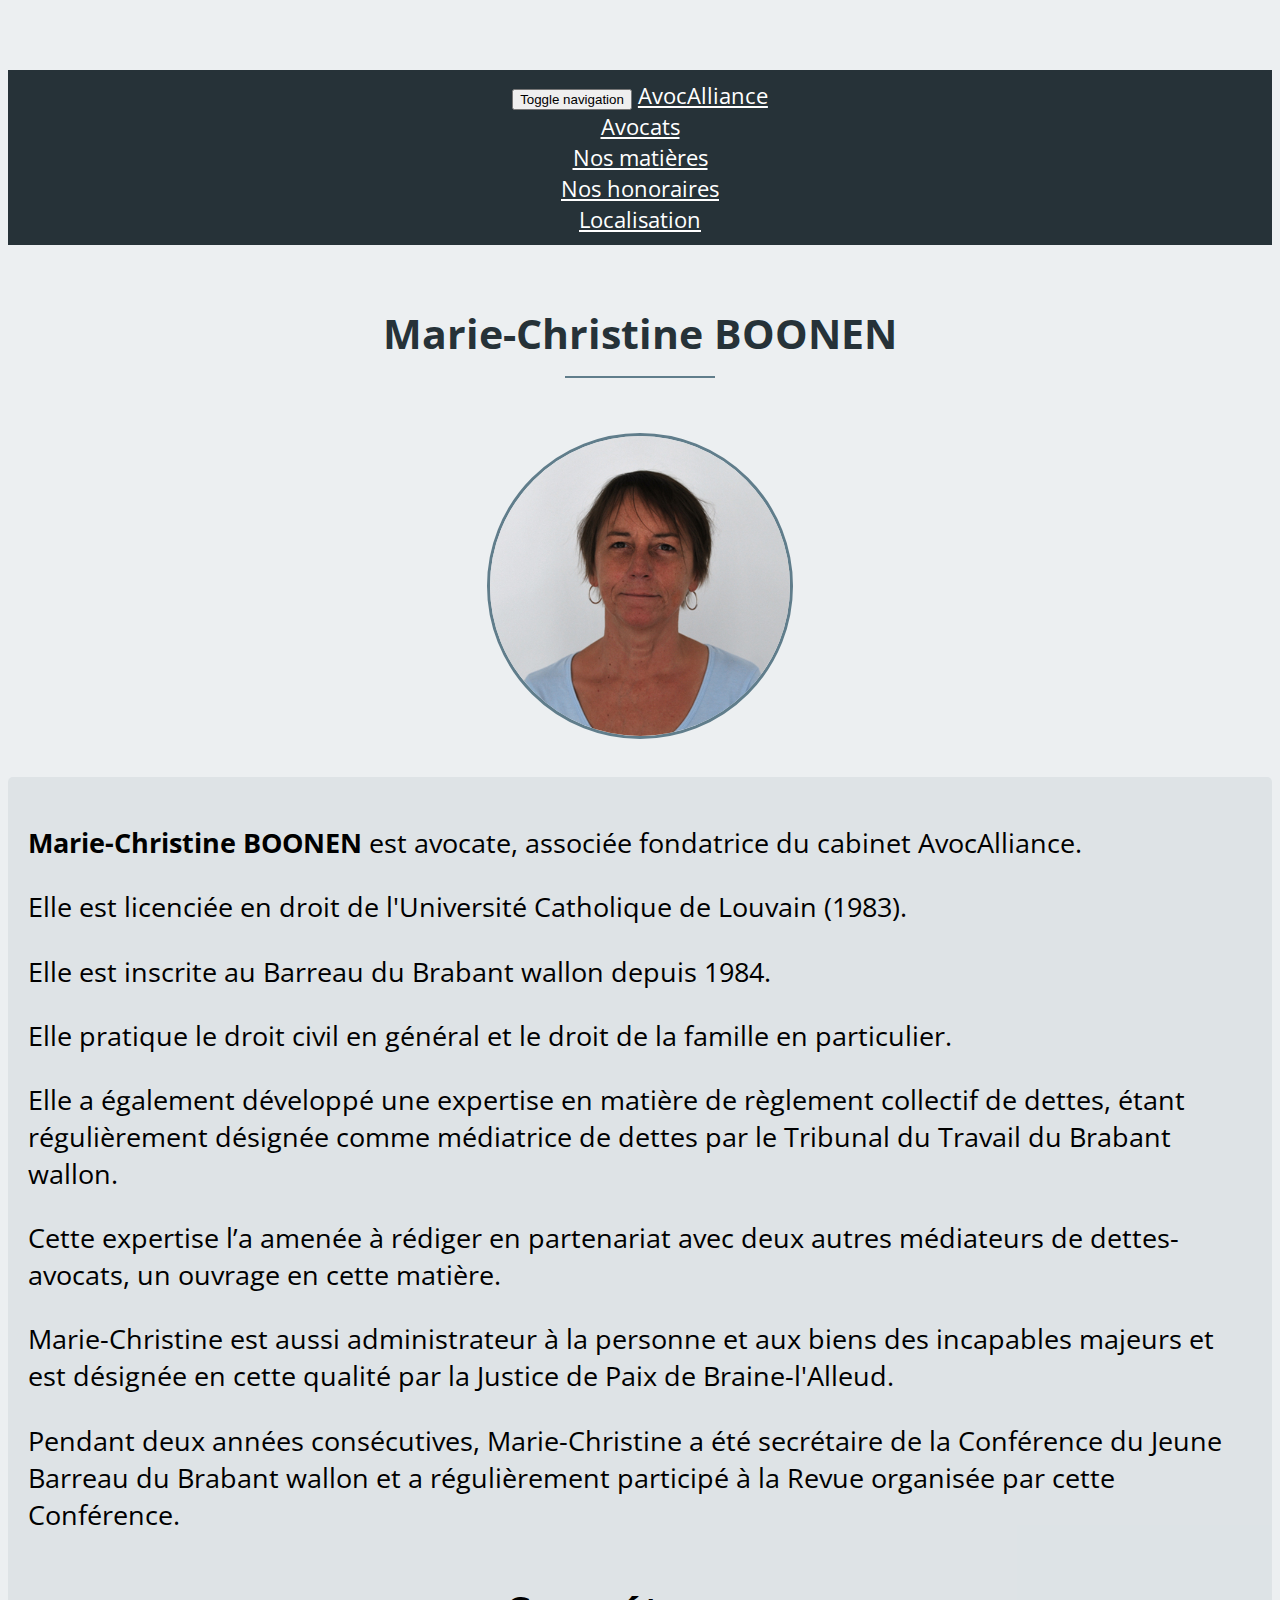
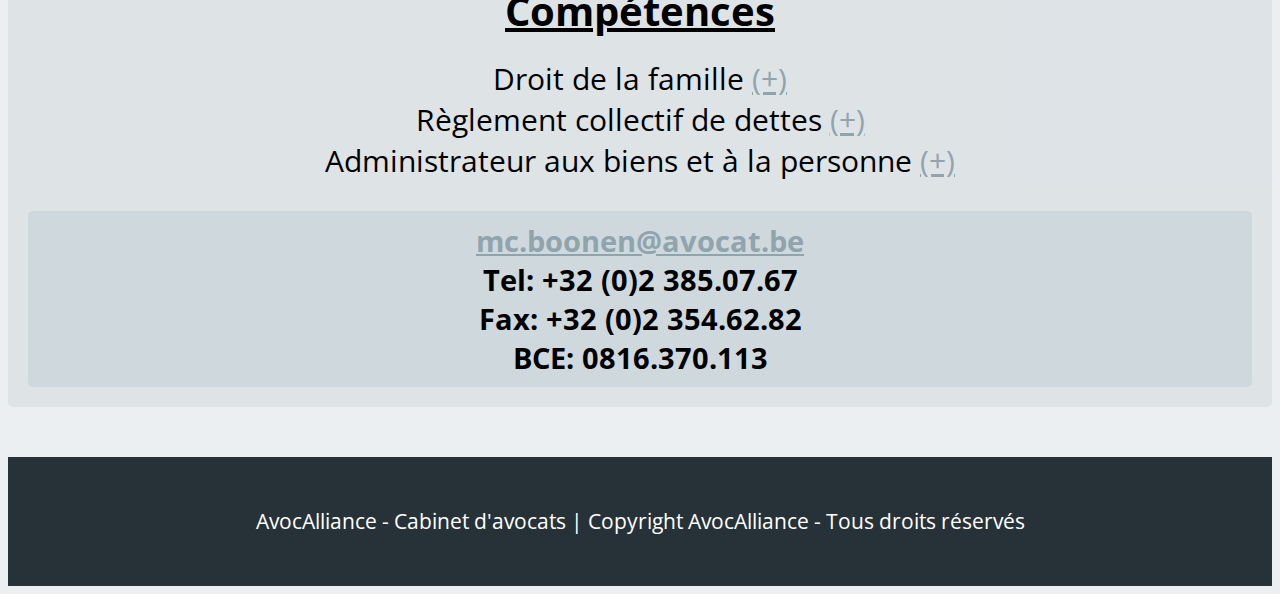
<file: mc_boonen.html>
<!DOCTYPE html>
<html lang="fr">

<head>
    <meta charset="utf-8">
    <meta name=viewport content="width=device-width, initial-scale=1">
    <meta name="description" content="AvocAlliance - Me BOONEN M.">
    <title>AvocAlliance - BOONEN M.</title>
    <meta name="google-site-verification" content="aA-vT7oNblFQkKOvg4kIk0aKFjsYapa2V5UuysNwySY" />
    <link rel="shortcut icon" href="images/icon.ico">
    <!-- Fonts -->
    <link href="https://fonts.googleapis.com/css?family=Montserrat%7COpen+Sans" rel="stylesheet">
    <!-- CSS libs -->
    <link rel="stylesheet" href="https://maxcdn.bootstrapcdn.com/bootstrap/3.3.6/css/bootstrap.min.css"
        integrity="sha384-1q8mTJOASx8j1Au+a5WDVnPi2lkFfwwEAa8hDDdjZlpLegxhjVME1fgjWPGmkzs7" crossorigin="anonymous">
    <!-- Custom CSS -->
    <link rel="stylesheet" href="css/style.css" />
</head>

<body>
    <header>
        <nav class="navbar navbar-default navbar-fixed-top" id="navbar">
            <div class="container">
                <!-- Brand and toggle get grouped for better mobile display -->
                <div class="navbar-header">
                    <button type="button" class="navbar-toggle collapsed" data-toggle="collapse"
                        data-target="#topNavbar" aria-expanded="false">
                        <span class="sr-only">Toggle navigation</span>
                        <span class="icon-bar"></span>
                        <span class="icon-bar"></span>
                        <span class="icon-bar"></span>
                    </button>
                    <a class="navbar-brand" href="index.html">AvocAlliance</a>
                </div>

                <!-- Collect the nav links, forms, and other content for toggling -->
                <div id="topNavbar" class="collapse navbar-collapse">
                    <ul class="nav navbar-nav navbar-right">
                        <li>
                            <a href="index.html#lawyers-nav">Avocats</a>
                        </li>
                        <li>
                            <a href="subjects.html">Nos matières</a>
                        </li>
                        <li>
                            <a href="fees.html">Nos honoraires</a>
                        </li>
                        <li>
                            <a href="index.html#location-nav">Localisation</a>
                        </li>
                    </ul>
                </div>
                <!-- /.navbar-collapse -->
            </div>
            <!-- /.container -->
        </nav>
    </header>

    <section>

        <article class="container">

            <div class="row">
                <div class="col-xs-12 col-sm-10 col-sm-offset-1 col-lg-8 col-lg-offset-2">

                    <div class="title-underlined">
                        <h2>Marie-Christine BOONEN</h2>
                        <div class="hdelimiter"></div>
                    </div>

                    <div class="more">
                        <img id="more-picture" src="images/hd/mc_boonen.jpg" alt="portrait de Me MC. BOONEN">

                        <div id="more-details">

                            <p>
                                <strong>Marie-Christine BOONEN</strong> est avocate, associée fondatrice du cabinet
                                AvocAlliance.
                            </p>
                            <p>
                                Elle est licenciée en droit de l'Université Catholique de Louvain (1983).
                            </p>
                            <p>
                                Elle est inscrite au Barreau du Brabant wallon depuis 1984.
                            </p>
                            <p>
                                Elle pratique le droit civil en général et le droit de la famille en particulier.
                            </p>
                            <p>
                                Elle a également développé une expertise en matière de règlement collectif de dettes,
                                étant régulièrement désignée comme
                                médiatrice de dettes par le Tribunal du Travail du Brabant wallon.
                            </p>
                            <p>
                                Cette expertise l’a amenée à rédiger en partenariat avec deux autres médiateurs de
                                dettes-avocats, un ouvrage en cette matière.
                            </p>
                            <p>
                                Marie-Christine est aussi administrateur à la personne et aux biens des incapables
                                majeurs et est désignée en cette qualité
                                par la Justice de Paix de Braine-l'Alleud.
                            </p>
                            <p>
                                Pendant deux années consécutives, Marie-Christine a été secrétaire de la Conférence du
                                Jeune Barreau du Brabant wallon et
                                a régulièrement participé à la Revue organisée par cette Conférence.
                            </p>

                            <div id="more-skills">
                                <h3>Compétences</h3>
                                <ul>
                                    <li>Droit de la famille
                                        <a href="subjects.html#famille-nav">(+)</a>
                                    </li>
                                    <li>Règlement collectif de dettes
                                        <a href="subjects.html#dettes-nav">(+)</a>
                                    </li>
                                    <li>Administrateur aux biens et à la personne
                                        <a href="subjects.html#administration-nav">(+)</a>
                                    </li>
                                </ul>
                            </div>
                            <ul id="more-contact">
                                <li>
                                    <a href="mailto:mc.boonen@avocat.be"> mc.boonen@avocat.be</a>
                                </li>
                                <li>Tel: +32 (0)2 385.07.67</li>
                                <li>Fax: +32 (0)2 354.62.82</li>
                                <li>BCE: 0816.370.113</li>
                            </ul>
                        </div>
                    </div>
                </div>
            </div>
        </article>

    </section>

    <footer>
        <p>AvocAlliance - Cabinet d'avocats | Copyright AvocAlliance - Tous droits réservés</p>
    </footer>

    <!-- Scripts loaded at the end of the page to avoid long loading time
    ====================================================================== -->

    <!-- jquery -->
    <script src="js/libs/jquery-2.2.4.min.js"></script>

    <!-- Bootstrap -->
    <script src="https://maxcdn.bootstrapcdn.com/bootstrap/3.3.6/js/bootstrap.min.js"
        integrity="sha384-0mSbJDEHialfmuBBQP6A4Qrprq5OVfW37PRR3j5ELqxss1yVqOtnepnHVP9aJ7xS" crossorigin="anonymous">
    </script>
</body>

</html>
</file>
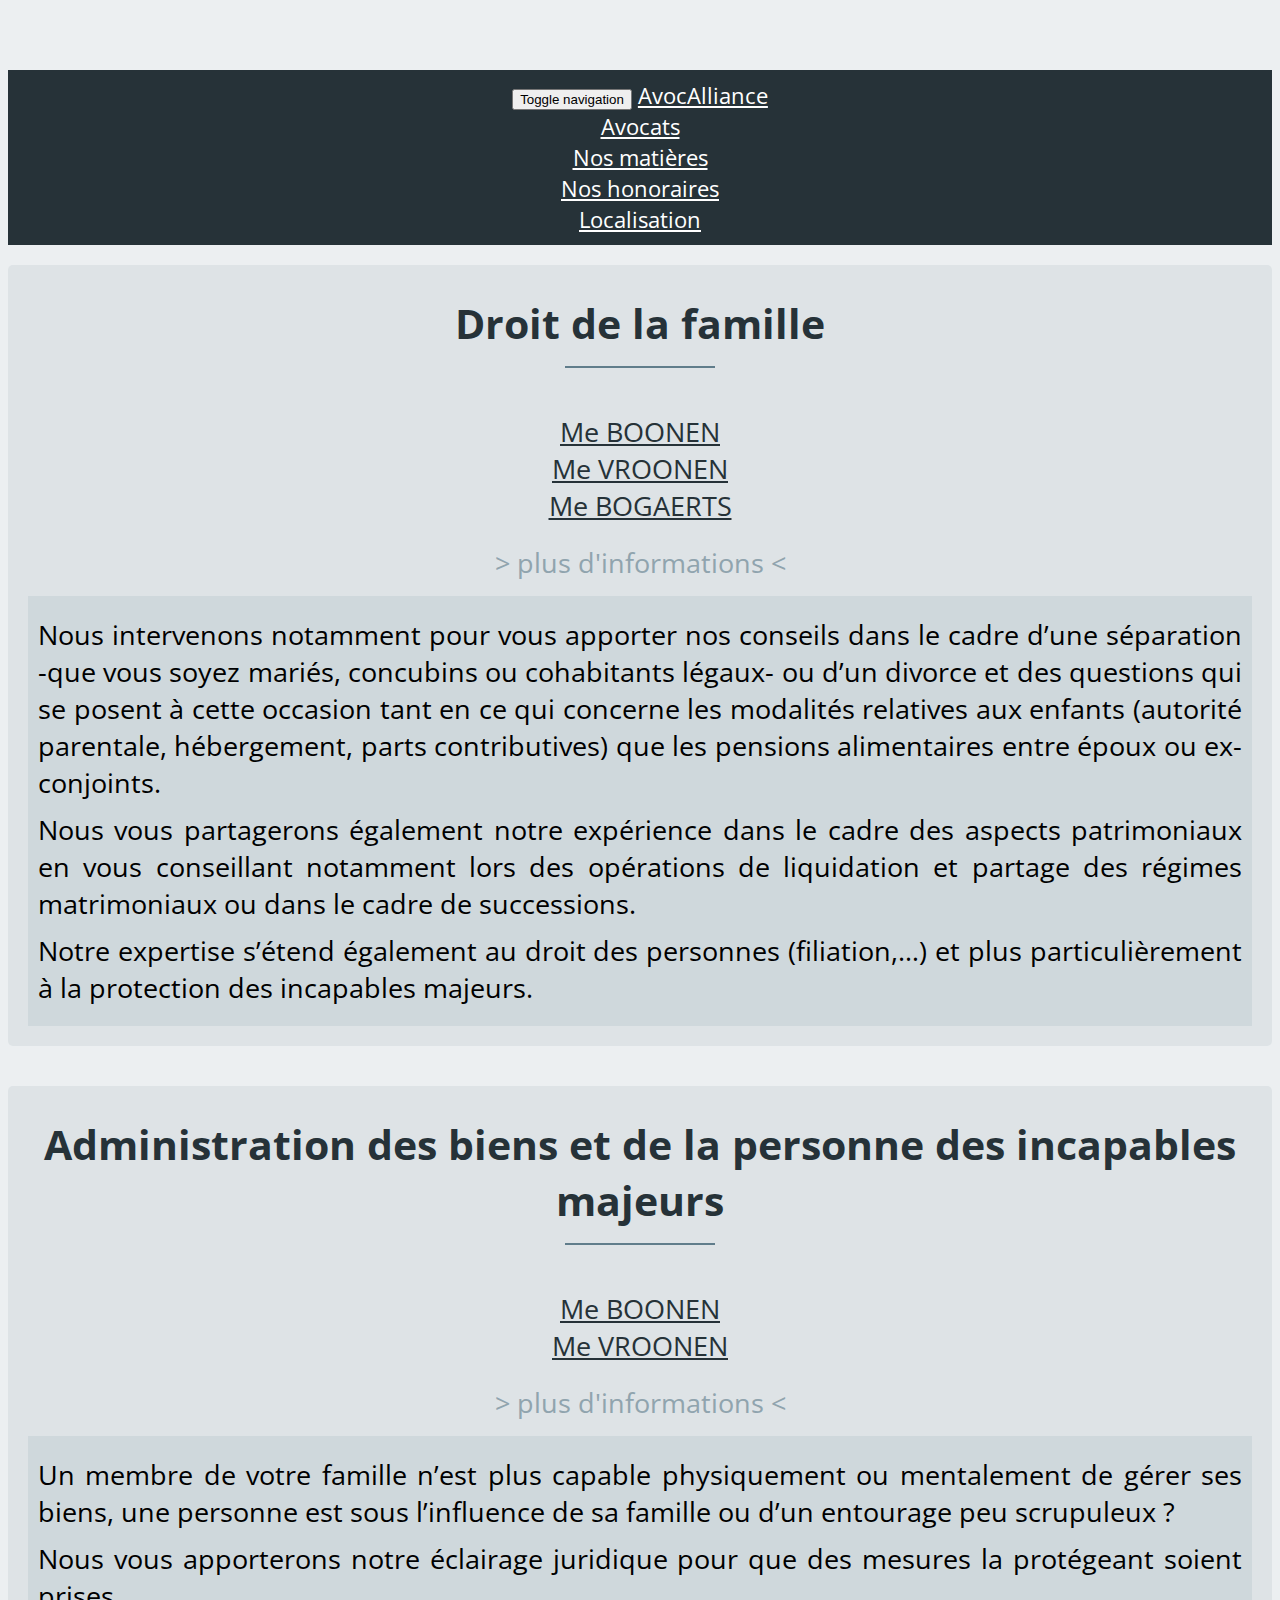
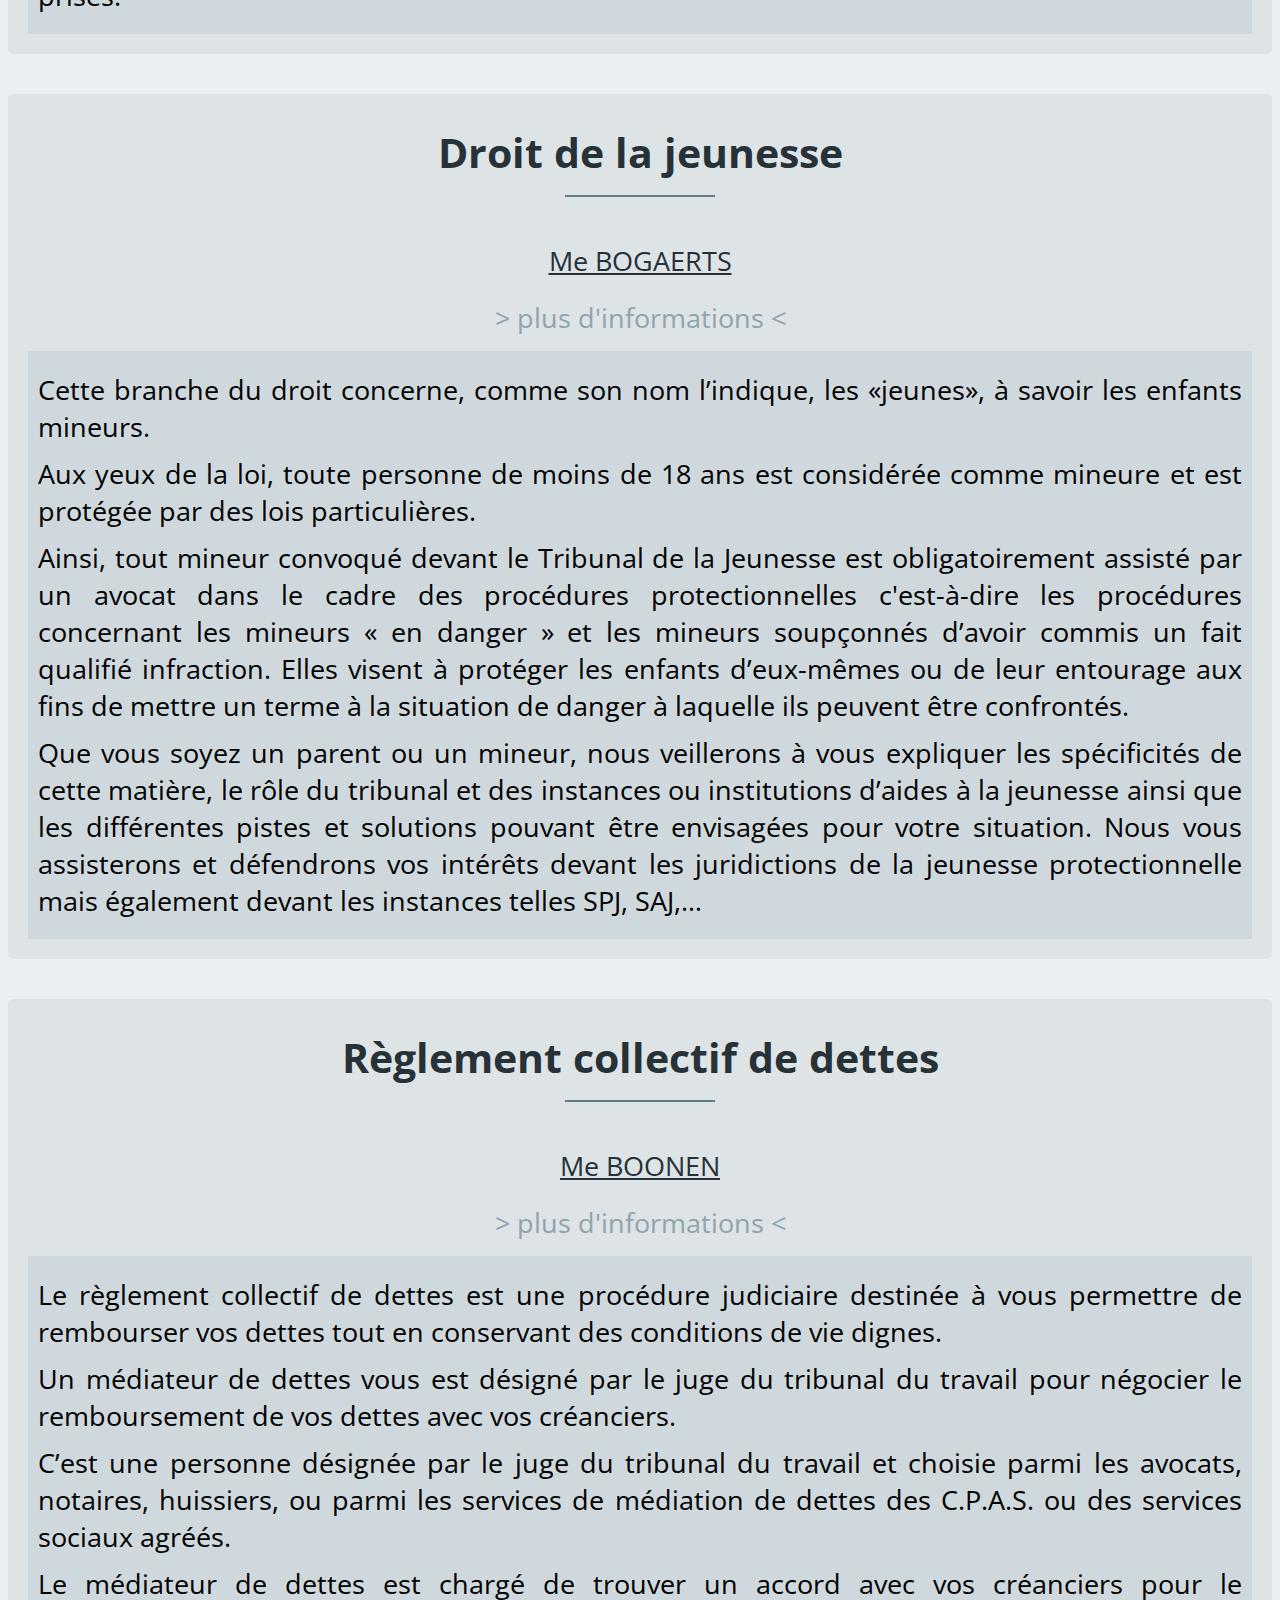
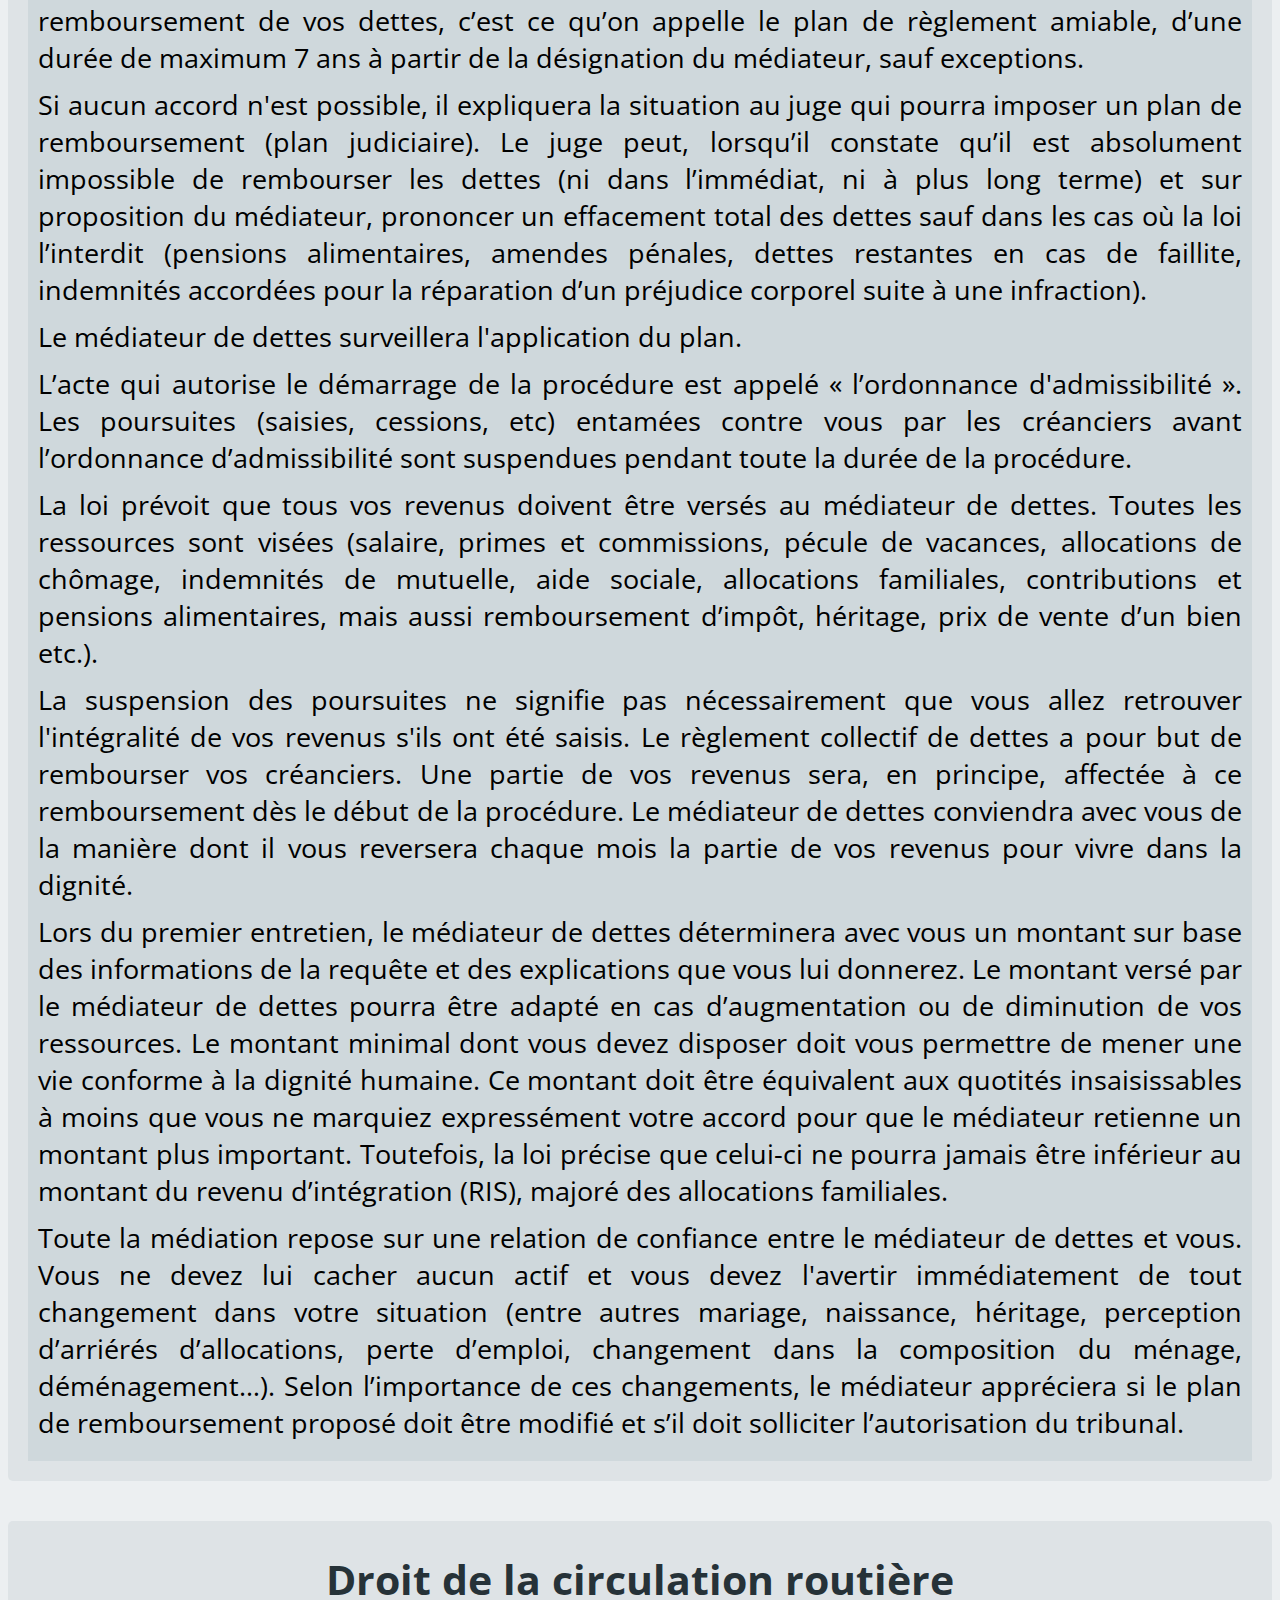
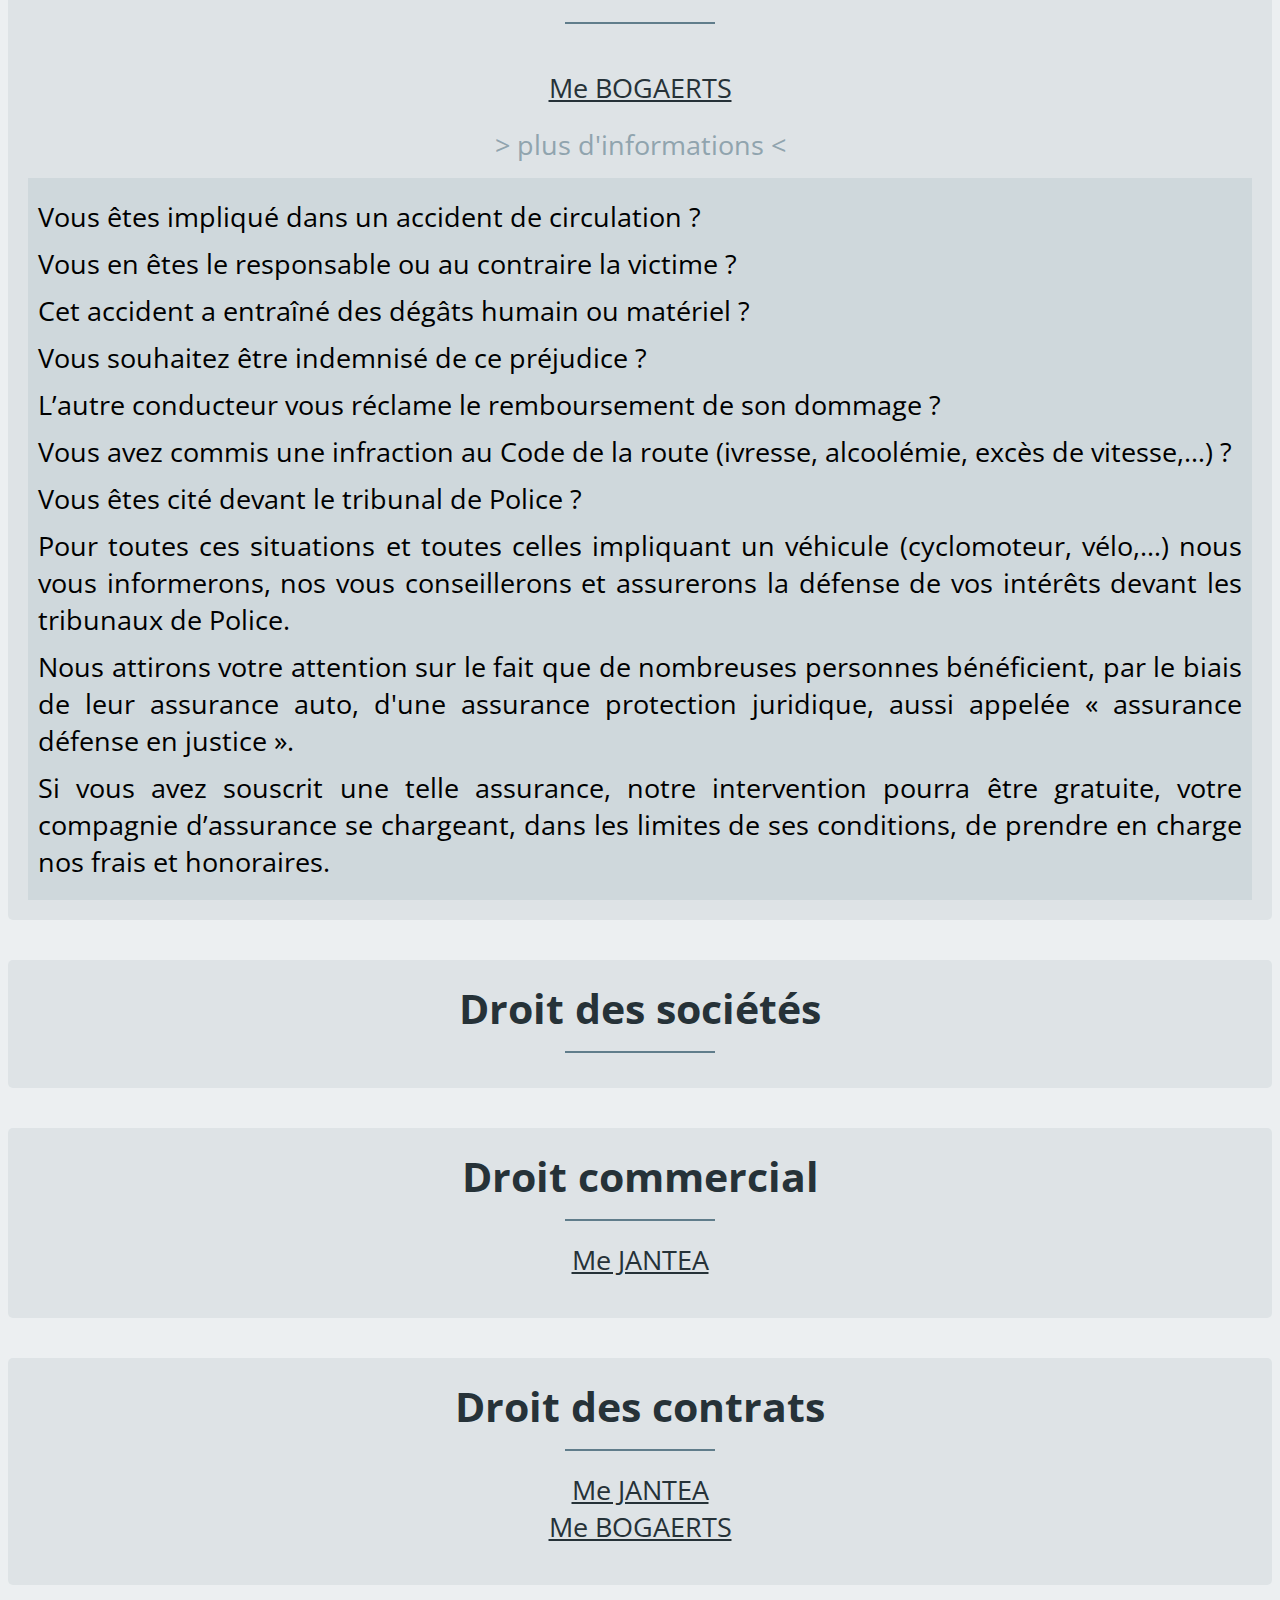
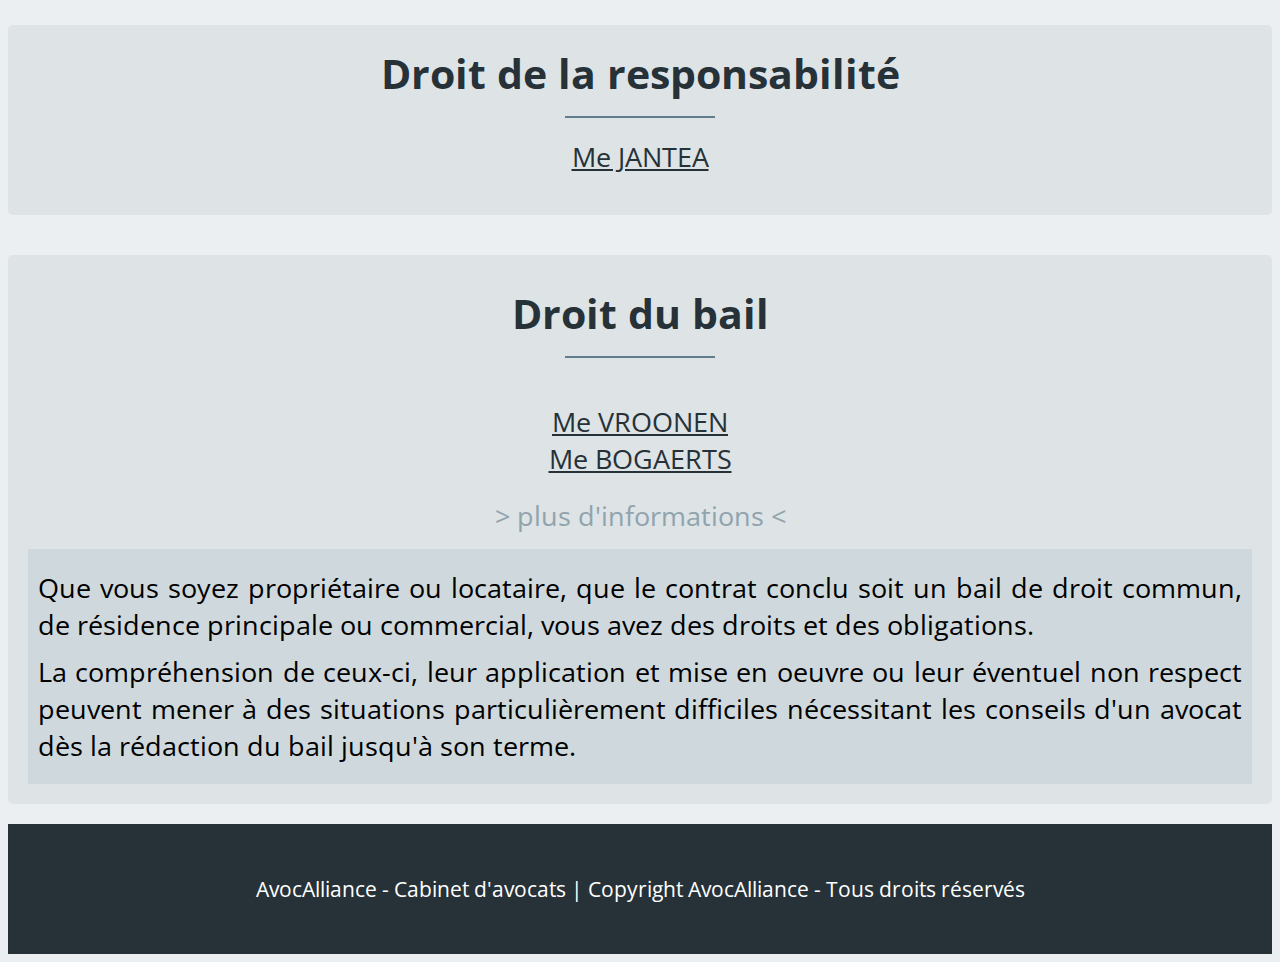
<file: subjects.html>
<!DOCTYPE html>
<html lang="fr">

<head>
    <meta charset="utf-8">
    <meta name=viewport content="width=device-width, initial-scale=1">
    <meta name="description" content="Les matières exercées au sein de notre cabinet">
    <title>AvocAlliance - Matières</title>
    <meta name="google-site-verification" content="aA-vT7oNblFQkKOvg4kIk0aKFjsYapa2V5UuysNwySY" />
    <link rel="shortcut icon" href="images/icon.ico">
    <!-- Fonts -->
    <link href="https://fonts.googleapis.com/css?family=Montserrat%7COpen+Sans" rel="stylesheet">
    <!-- CSS libs -->
    <link rel="stylesheet" href="https://maxcdn.bootstrapcdn.com/bootstrap/3.3.6/css/bootstrap.min.css"
        integrity="sha384-1q8mTJOASx8j1Au+a5WDVnPi2lkFfwwEAa8hDDdjZlpLegxhjVME1fgjWPGmkzs7" crossorigin="anonymous">
    <!-- Custom CSS -->
    <link rel="stylesheet" href="css/style.css" />
</head>

<body>
    <header>
        <nav class="navbar navbar-default navbar-fixed-top" id="navbar">
            <div class="container">
                <!-- Brand and toggle get grouped for better mobile display -->
                <div class="navbar-header">
                    <button type="button" class="navbar-toggle collapsed" data-toggle="collapse"
                        data-target="#topNavbar" aria-expanded="false">
                        <span class="sr-only">Toggle navigation</span>
                        <span class="icon-bar"></span>
                        <span class="icon-bar"></span>
                        <span class="icon-bar"></span>
                    </button>
                    <a class="navbar-brand" href="index.html">AvocAlliance</a>
                </div>

                <!-- Collect the nav links, forms, and other content for toggling -->
                <div id="topNavbar" class="collapse navbar-collapse">
                    <ul class="nav navbar-nav navbar-right">
                        <li>
                            <a href="index.html#lawyers-nav">Avocats</a>
                        </li>
                        <li>
                            <a href="#">Nos matières</a>
                        </li>
                        <li>
                            <a href="fees.html">Nos honoraires</a>
                        </li>
                        <li>
                            <a href="index.html#location-nav">Localisation</a>
                        </li>
                    </ul>
                </div>
                <!-- /.navbar-collapse -->
            </div>
            <!-- /.container -->
        </nav>
    </header>

    <div class="container">
        <div class="row">
            <div class="col">
                <div class="anchor" id="famille-nav"></div>
                <article class="subject">
                    <div class="title-underlined">
                        <h2>Droit de la famille</h2>
                        <div class="hdelimiter"></div>
                    </div>
                    <ul>
                        <li>
                            <a href="mc_boonen.html">Me BOONEN</a>
                        </li>
                        <li>
                            <a href="c_vroonen.html">Me VROONEN</a>
                        </li>
                        <li>
                            <a href="g_bogaerts.html">Me BOGAERTS</a>
                        </li>
                    </ul>
                    <a type="button" data-toggle="collapse" data-target="#collapse-famille" aria-expanded="false"
                        aria-controls="collapse-famille">&gt; plus d'informations &lt;</a>
                    <div class="collapse" id="collapse-famille">
                        <div class="subject-text">
                            <p>
                                Nous intervenons notamment pour vous apporter nos conseils dans le cadre d’une
                                séparation -que vous soyez mariés, concubins ou cohabitants légaux- ou d’un divorce et
                                des questions qui se posent à cette occasion tant en ce qui concerne les modalités
                                relatives aux enfants (autorité parentale, hébergement, parts contributives) que les
                                pensions alimentaires entre époux ou ex-conjoints.
                            </p>
                            <p>
                                Nous vous partagerons également notre expérience dans le cadre des aspects patrimoniaux
                                en vous conseillant notamment lors des opérations de liquidation et partage des régimes
                                matrimoniaux ou dans le cadre de successions.
                            </p>
                            <p>
                                Notre expertise s’étend également au droit des personnes (filiation,…) et plus
                                particulièrement à la protection des incapables majeurs.
                            </p>
                        </div>
                    </div>
                </article>

                <div class="anchor" id="administration-nav"></div>
                <article class="subject">
                    <div class="title-underlined">
                        <h2>Administration des biens et de la personne des incapables majeurs</h2>
                        <div class="hdelimiter"></div>
                    </div>
                    <ul>
                        <li>
                            <a href="mc_boonen.html">Me BOONEN</a>
                        </li>
                        <li>
                            <a href="c_vroonen.html">Me VROONEN</a>
                        </li>
                    </ul>
                    <a type="button" data-toggle="collapse" data-target="#collapse-famile" aria-expanded="false"
                        aria-controls="collapse-famile">&gt; plus d'informations &lt;</a>
                    <div class="collapse" id="collapse-famile">
                        <div class="subject-text">
                            <p>
                                Un membre de votre famille n’est plus capable physiquement ou mentalement de gérer ses
                                biens, une personne est sous l’influence de sa famille ou d’un entourage peu
                                scrupuleux ?
                            </p>
                            <p>
                                Nous vous apporterons notre éclairage juridique pour que des mesures la protégeant
                                soient prises.
                            </p>
                        </div>
                    </div>
                </article>

                <div class="anchor" id="jeunesse-nav"></div>
                <article class="subject">
                    <div class="title-underlined">
                        <h2>Droit de la jeunesse</h2>
                        <div class="hdelimiter"></div>
                    </div>
                    <ul>
                        <li>
                            <a href="g_bogaerts.html">Me BOGAERTS</a>
                        </li>
                    </ul>
                    <a type="button" data-toggle="collapse" data-target="#collapse-jeunesse" aria-expanded="false"
                        aria-controls="collapse-jeunesse">&gt; plus d'informations &lt;</a>
                    <div class="collapse" id="collapse-jeunesse">
                        <div class="subject-text">
                            <p>
                                Cette branche du droit concerne, comme son nom l’indique, les «jeunes», à savoir les
                                enfants mineurs.
                            </p>
                            <p>
                                Aux yeux de la loi, toute personne de moins de 18 ans est considérée comme mineure et
                                est protégée par des lois particulières.
                            </p>
                            <p>
                                Ainsi, tout mineur convoqué devant le Tribunal de la Jeunesse est obligatoirement
                                assisté par un avocat dans le cadre des procédures protectionnelles c'est-à-dire les
                                procédures concernant les mineurs « en danger » et les mineurs soupçonnés d’avoir commis
                                un fait qualifié infraction. Elles visent à protéger les enfants d’eux-mêmes ou de leur
                                entourage aux fins de mettre un terme à la situation de danger à laquelle ils peuvent
                                être confrontés.
                            </p>
                            <p>
                                Que vous soyez un parent ou un mineur, nous veillerons à vous expliquer les spécificités
                                de cette matière, le rôle du tribunal et des instances ou institutions d’aides à la
                                jeunesse ainsi que les différentes pistes et solutions pouvant être envisagées pour
                                votre situation. Nous vous assisterons et défendrons vos intérêts devant les
                                juridictions de la jeunesse protectionnelle mais également devant les instances telles
                                SPJ, SAJ,…
                            </p>
                        </div>
                    </div>
                </article>

                <div class="anchor" id="dettes-nav"></div>
                <article class="subject">
                    <div class="title-underlined">
                        <h2>Règlement collectif de dettes</h2>
                        <div class="hdelimiter"></div>
                    </div>
                    <ul>
                        <li>
                            <a href="mc_boonen.html">Me BOONEN</a>
                        </li>
                    </ul>
                    <a type="button" data-toggle="collapse" data-target="#collapse-dettes" aria-expanded="false"
                        aria-controls="collapse-dettes">&gt; plus d'informations &lt;</a>
                    <div class="collapse" id="collapse-dettes">
                        <div class="subject-text">
                            <p>
                                Le règlement collectif de dettes est une procédure judiciaire destinée à vous permettre
                                de rembourser vos dettes tout en conservant des conditions de vie dignes.
                            </p>
                            <p>
                                Un médiateur de dettes vous est désigné par le juge du tribunal du travail pour négocier
                                le remboursement de vos dettes avec vos créanciers.
                            </p>
                            <p>
                                C’est une personne désignée par le juge du tribunal du travail et choisie parmi les
                                avocats, notaires, huissiers, ou parmi les services de médiation de dettes des C.P.A.S.
                                ou des services sociaux agréés.
                            </p>
                            <p>
                                Le médiateur de dettes est chargé de trouver un accord avec vos créanciers pour le
                                remboursement de vos dettes, c’est ce qu’on appelle le plan de règlement amiable, d’une
                                durée de maximum 7 ans à partir de la désignation du médiateur, sauf exceptions.
                            </p>
                            <p>
                                Si aucun accord n'est possible, il expliquera la situation au juge qui pourra imposer un
                                plan de remboursement (plan judiciaire). Le juge peut, lorsqu’il constate qu’il est
                                absolument impossible de rembourser les dettes (ni dans l’immédiat, ni à plus long
                                terme) et sur proposition du médiateur, prononcer un effacement total des dettes sauf
                                dans les cas où la loi l’interdit (pensions alimentaires, amendes pénales, dettes
                                restantes en cas de faillite, indemnités accordées pour la réparation d’un préjudice
                                corporel suite à une infraction).
                            </p>
                            <p>
                                Le médiateur de dettes surveillera l'application du plan.
                            </p>
                            <p>
                                L’acte qui autorise le démarrage de la procédure est appelé « l’ordonnance
                                d'admissibilité ». Les poursuites (saisies, cessions, etc) entamées contre vous par les
                                créanciers avant l’ordonnance d’admissibilité sont suspendues pendant toute la durée de
                                la procédure.
                            </p>
                            <p>
                                La loi prévoit que tous vos revenus doivent être versés au médiateur de dettes. Toutes
                                les ressources sont visées (salaire, primes et commissions, pécule de vacances,
                                allocations de chômage, indemnités de mutuelle, aide sociale, allocations familiales,
                                contributions et pensions alimentaires, mais aussi remboursement d’impôt, héritage, prix
                                de vente d’un bien etc.).
                            </p>
                            <p>
                                La suspension des poursuites ne signifie pas nécessairement que vous allez retrouver
                                l'intégralité de vos revenus s'ils ont été saisis. Le règlement collectif de dettes a
                                pour but de rembourser vos créanciers. Une partie de vos revenus sera, en principe,
                                affectée à ce remboursement dès le début de la procédure. Le médiateur de dettes
                                conviendra avec vous de la manière dont il vous reversera chaque mois la partie de vos
                                revenus pour vivre dans la dignité.
                            </p>
                            <p>
                                Lors du premier entretien, le médiateur de dettes déterminera avec vous un montant sur
                                base des informations de la requête et des explications que vous lui donnerez. Le
                                montant versé par le médiateur de dettes pourra être adapté en cas d’augmentation ou de
                                diminution de vos ressources. Le montant minimal dont vous devez disposer doit vous
                                permettre de mener une vie conforme à la dignité humaine. Ce montant doit être
                                équivalent aux quotités insaisissables à moins que vous ne marquiez expressément votre
                                accord pour que le médiateur retienne un montant plus important. Toutefois, la loi
                                précise que celui-ci ne pourra jamais être inférieur au montant du revenu d’intégration
                                (RIS), majoré des allocations familiales.
                            </p>
                            <p>
                                Toute la médiation repose sur une relation de confiance entre le médiateur de dettes et
                                vous. Vous ne devez lui cacher aucun actif et vous devez l'avertir immédiatement de tout
                                changement dans votre situation (entre autres mariage, naissance, héritage, perception
                                d’arriérés d’allocations, perte d’emploi, changement dans la composition du ménage,
                                déménagement…). Selon l’importance de ces changements, le médiateur appréciera si le
                                plan de remboursement proposé doit être modifié et s’il doit solliciter l’autorisation
                                du tribunal.
                            </p>
                        </div>
                    </div>
                </article>

                <div class="anchor" id="circulation-nav"></div>
                <article class="subject">
                    <div class="title-underlined">
                        <h2>Droit de la circulation routière</h2>
                        <div class="hdelimiter"></div>
                    </div>
                    <ul>
                        <li>
                            <a href="g_bogaerts.html">Me BOGAERTS</a>
                        </li>
                    </ul>
                    <a type="button" data-toggle="collapse" data-target="#collapse-circulation" aria-expanded="false"
                        aria-controls="collapse-circulation">&gt; plus d'informations &lt;</a>
                    <div class="collapse" id="collapse-circulation">
                        <div class="subject-text">
                            <p>Vous êtes impliqué dans un accident de circulation ?</p>
                            <p>Vous en êtes le responsable ou au contraire la victime ? </p>
                            <p>Cet accident a entraîné des dégâts humain ou matériel ? </p>
                            <p>Vous souhaitez être indemnisé de ce préjudice ? </p>
                            <p>L’autre conducteur vous réclame le remboursement de son dommage ?</p>
                            <p>
                                Vous avez commis une infraction au Code de la route (ivresse, alcoolémie, excès de
                                vitesse,…) ?
                            </p>
                            <p>Vous êtes cité devant le tribunal de Police ?</p>
                            <p>
                                Pour toutes ces situations et toutes celles impliquant un véhicule (cyclomoteur, vélo,…)
                                nous vous informerons, nos vous conseillerons et assurerons la défense de vos intérêts
                                devant les tribunaux de Police.
                            </p>
                            <p>
                                Nous attirons votre attention sur le fait que de nombreuses personnes bénéficient, par
                                le biais de leur assurance auto, d'une assurance protection juridique, aussi appelée
                                « assurance défense en justice ».
                            </p>
                            <p>
                                Si vous avez souscrit une telle assurance, notre intervention pourra être gratuite,
                                votre compagnie d’assurance se chargeant, dans les limites de ses conditions, de prendre
                                en charge nos frais et honoraires.
                            </p>
                        </div>
                    </div>
                </article>

                <div class="anchor" id="societes-nav"></div>
                <article class="subject">
                    <h2>Droit des sociétés</h2>
                    <div class="hdelimiter"></div>
                </article>

                <div class="anchor" id="commercial-nav"></div>
                <article class="subject">
                    <h2>Droit commercial</h2>
                    <div class="hdelimiter"></div>
                    <ul>
                        <li>
                            <a href="m_jantea.html">Me JANTEA</a>
                        </li>
                    </ul>
                </article>

                <div class="anchor" id="contrats-nav"></div>
                <article class="subject">
                    <h2>Droit des contrats</h2>
                    <div class="hdelimiter"></div>
                    <ul>
                        <li>
                            <a href="m_jantea.html">Me JANTEA</a>
                        </li>
                        <li>
                            <a href="g_bogaerts.html">Me BOGAERTS</a>
                        </li>
                    </ul>
                </article>

                <div class="anchor" id="responsabilite-nav"></div>
                <article class="subject">
                    <h2>Droit de la responsabilité</h2>
                    <div class="hdelimiter"></div>
                    <ul>
                        <li>
                            <a href="m_jantea.html">Me JANTEA</a>
                        </li>
                    </ul>
                </article>

                <div class="anchor" id="bail-nav"></div>
                <article class="subject">
                    <div class="title-underlined">
                        <h2>Droit du bail</h2>
                        <div class="hdelimiter"></div>
                    </div>
                    <ul>
                        <li>
                            <a href="c_vroonen.html">Me VROONEN</a>
                        </li>
                        <li>
                            <a href="g_bogaerts.html">Me BOGAERTS</a>
                        </li>
                    </ul>
                    <a type="button" data-toggle="collapse" data-target="#collapse-bail" aria-expanded="false"
                        aria-controls="collapse-bail">&gt; plus d'informations &lt;</a>
                    <div class="collapse" id="collapse-bail">
                        <div class="subject-text">
                            <p>
                                Que vous soyez propriétaire ou locataire, que le contrat conclu soit un bail de droit
                                commun, de résidence principale ou commercial, vous avez des droits et des obligations.
                            </p>
                            <p>
                                La compréhension de ceux-ci, leur application et mise en oeuvre ou leur éventuel non
                                respect peuvent mener à des situations particulièrement difficiles nécessitant les
                                conseils d'un avocat dès la rédaction du bail jusqu'à son terme.
                            </p>
                        </div>
                    </div>
                </article>

            </div>
        </div>
    </div>

    <footer>
        <p>AvocAlliance - Cabinet d'avocats | Copyright AvocAlliance - Tous droits réservés</p>
    </footer>

    <!-- Scripts loaded at the end of the page to avoid long loading time
    ====================================================================== -->
    <!-- jquery -->
    <script src="js/libs/jquery-2.2.4.min.js"></script>
    <!-- Bootstrap -->
    <script src="https://maxcdn.bootstrapcdn.com/bootstrap/3.3.6/js/bootstrap.min.js"
        integrity="sha384-0mSbJDEHialfmuBBQP6A4Qrprq5OVfW37PRR3j5ELqxss1yVqOtnepnHVP9aJ7xS" crossorigin="anonymous">
    </script>
</body>

</html>
</file>
<file: css/style.css>
/*================================================
    GLOBAL
================================================*/

body {
    /* content centered by default */
    text-align: center;
    font-family: 'Open Sans', sans-serif;
    /* makes it a default value for later on scalability with rem units */
    font-size: 100%;
    /* because of bootstrap navbar hiding content */
    margin-top: 70px;
    background-color: #ECEFF1;
}


/* Animated links */

a {
    color: #90A4AE;
    transition: all .5s;
    cursor: pointer;
}


/* To fix bootstrap's weird horizontal overflow */

.row {
    margin: 0;
}


/* Making imgs responsive */

img {
    /* height: auto; */
    width: 100%;
}


/* Resetting margin/padding */

ul,
h1,
h2,
h3,
h4,
h5,
h6 {
    margin: 0;
    padding: 0;
}


/* Resetting list style */

li {
    list-style: none inside;
}


/*================================================
    MAIN CONTENT
================================================*/

.parallax {
    height: 50vh;
}

.title-underlined {
    padding: 10px;
}

.hdelimiter {
    display: block;
    height: 2px;
    margin: 15px auto;
    width: 150px;
    background-color: #607D8B;
}

article {
    padding: 50px 0;
    font-size: 1.7rem;
}

article h2 {
    color: #263238;
}

article p {
    margin-top: 40px 0;
}


/* Navbar */

#navbar {
    border: 0;
    border-radius: 0;
    font-size: 1.4rem;
    padding: 10px 0;
    color: #c4c4c4;
    background-color: #263238;
}

.navbar-default .navbar-brand {
    color: #fff;
}

.navbar-default .navbar-nav>li>a {
    color: #fff;
}

.navbar-default .navbar-nav>li>a:hover {
    color: #c4c4c4;
}

.navbar-default .navbar-nav>li>a:focus {
    color: #c4c4c4;
}


/* Offsetting nav anchors */

.anchor {
    content: " ";
    display: block;
    height: 70px;
    margin-top: -70px;
    visibility: hidden;
}


/* INDEX
----------------------------*/

#banner {
    overflow: hidden;
    font-size: 6rem;
    position: relative;
    top: 50%;
    transform: translateY(-50%);
    color: #263238;
    background-color: rgba(176, 190, 197, 0.5);
}


/* INTRO */

#intro p {
    text-align: left;
}


/* LAWYERS */

#lawyers {
    font-size: 150%;
}

#lawyers img {
    margin: 30px 0 5px 0;
    filter: grayscale(40%);
    -webkit-filter: grayscale(40%);
    -moz-filter: grayscale(40%);
    -ms-filter: grayscale(40%);
    -o-filter: grayscale(40%);
    border-radius: 100px;
    border: 3px #607D8B solid;
    height: 150px;
    width: 150px;
    transition: all .5s;
}

#lawyers span {
    display: block;
    font-size: 2rem;
    text-shadow: 3px 3px 3px #B0BEC5;
    margin-top: 20px 0;
}

#lawyers img:hover {
    filter: grayscale(0%) drop-shadow(0px 0px 5px #5a7481);
    -webkit-filter: grayscale(0%) drop-shadow(0px 0px 5px #5a7481);
    -moz-filter: grayscale(0%) drop-shadow(0px 0px 5px #5a7481);
    -ms-filter: grayscale(0%) drop-shadow(0px 0px 5px #5a7481);
    -o-filter: grayscale(0%) drop-shadow(0px 0px 5px #5a7481);
}


/* LOCATION */

#gmap {
    height: 300px;
}


/* SUBJECTS */

.subject {
    margin: 20px 0;
    padding: 20px;
    background-color: rgba(207, 216, 220, 0.5);
    border-radius: 5px;
}

.subject ul {
    margin: 20px 0;
}

.subject a:hover {
    text-decoration: none;
}

.subject-text {
    margin-top: 15px;
    padding: 10px;
    background-color: rgba(207, 216, 220, 1);
}

.subject-text p {
    margin: 10px 0;
    text-align: justify;
}

.subject ul a {
    color: #263238;
}


/* FEES
----------------------------*/

#fees p {
    margin-top: 20px;
    text-align: justify;
}


/* MORE ABOUT LAWYER
----------------------------*/

#more {
    font-family: 'Montserrat', sans-serif;
}

#more-picture {
    border-radius: 100%;
    margin: 30px 0;
    max-width: 300px;
    border: 3px #607D8B solid;
}


/* Text below the picture */

#more-details {
    border-radius: 5px;
    padding: 20px;
    background-color: rgba(207, 216, 220, 0.5);
}

#more-details p {
    text-align: left;
    margin-bottom: 20px;
}


/* Skills */

#more-skills {
    margin: 30px 0;
    font-size: 1.9rem;
}

#more-skills h3 {
    text-decoration: underline;
    padding: 20px 0;
    font-size: 2.5rem;
}

#more-contact {
    padding: 10px;
    border-radius: 5px;
    font-size: 1.8rem;
    font-weight: bold;
    background-color: rgba(207, 216, 220, 1);
}


/* FOOTER
----------------------------*/

footer {
    font-size: 1.3rem;
    padding: 30px 0;
    background-color: #263238;
    color: #ffffff;
}

.footer-fixed {
    width: 100%;
    bottom: 0;
    position: fixed;
}
</file>
